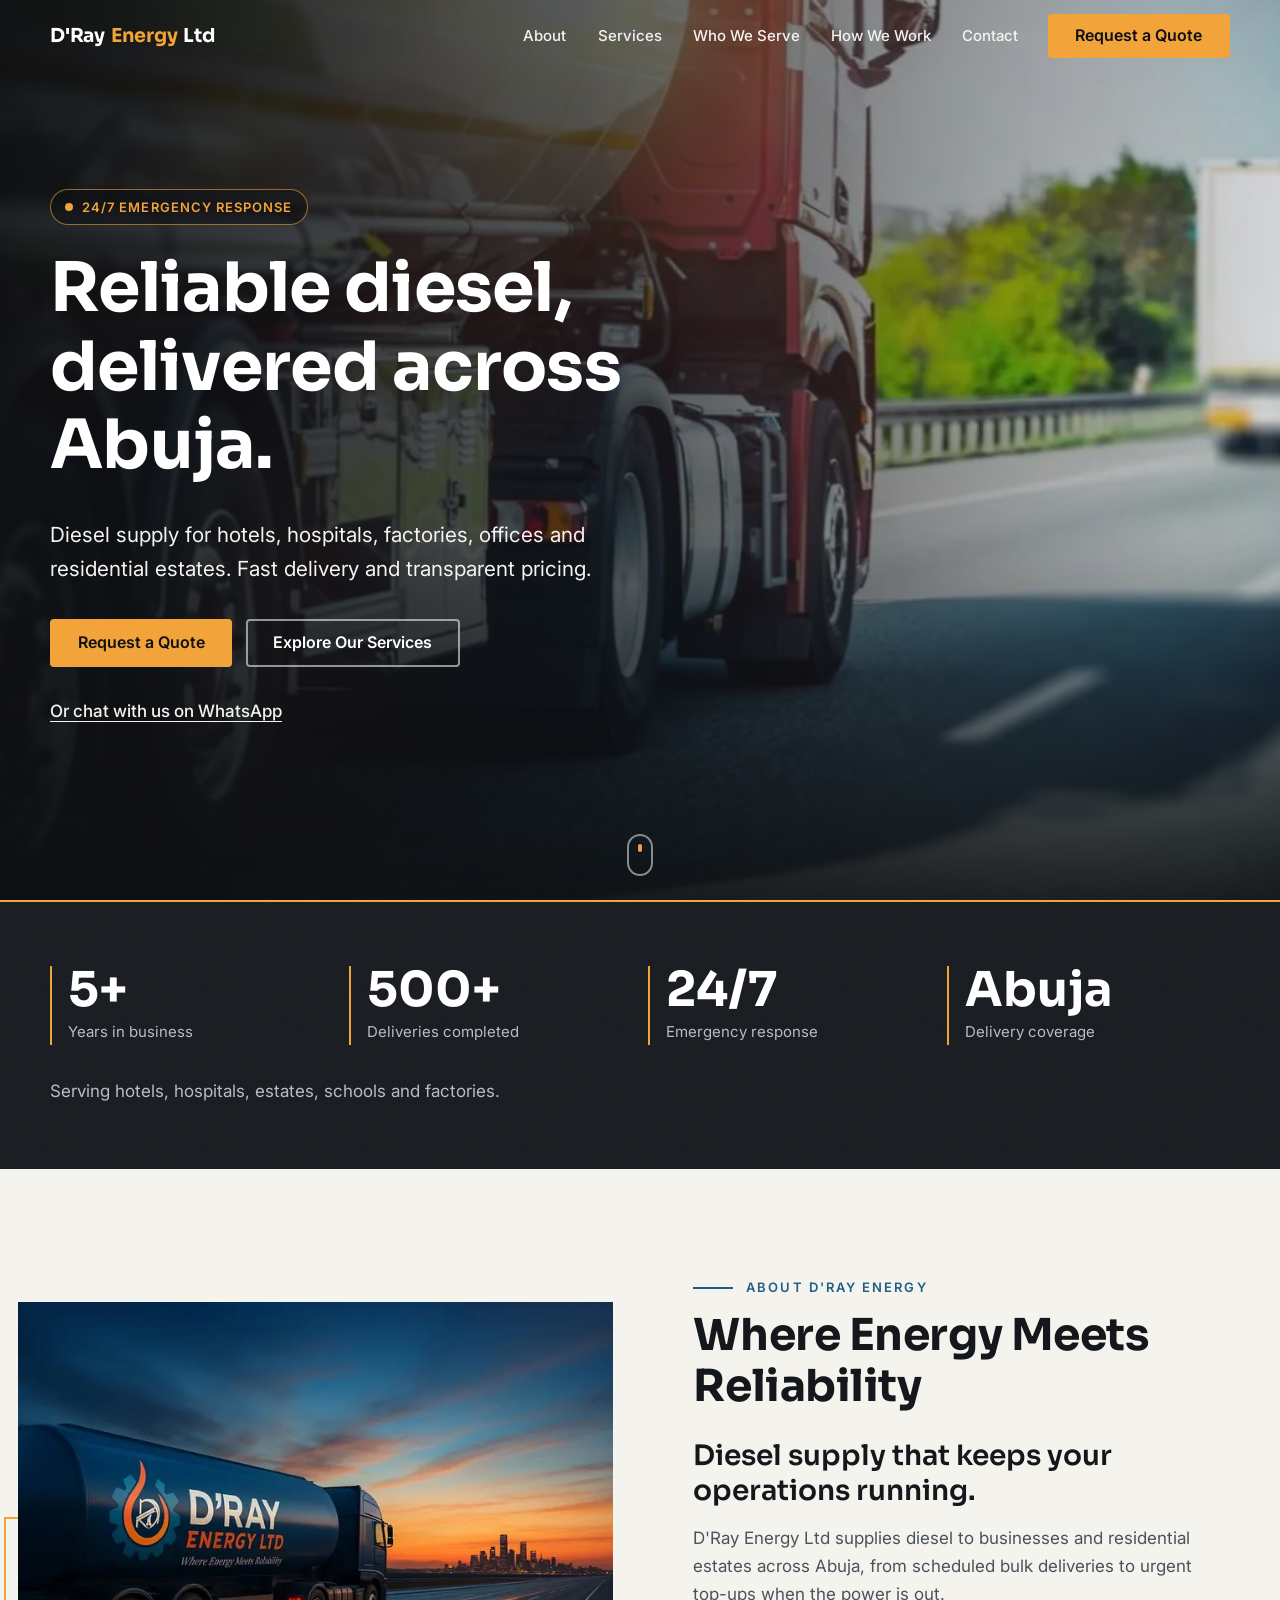
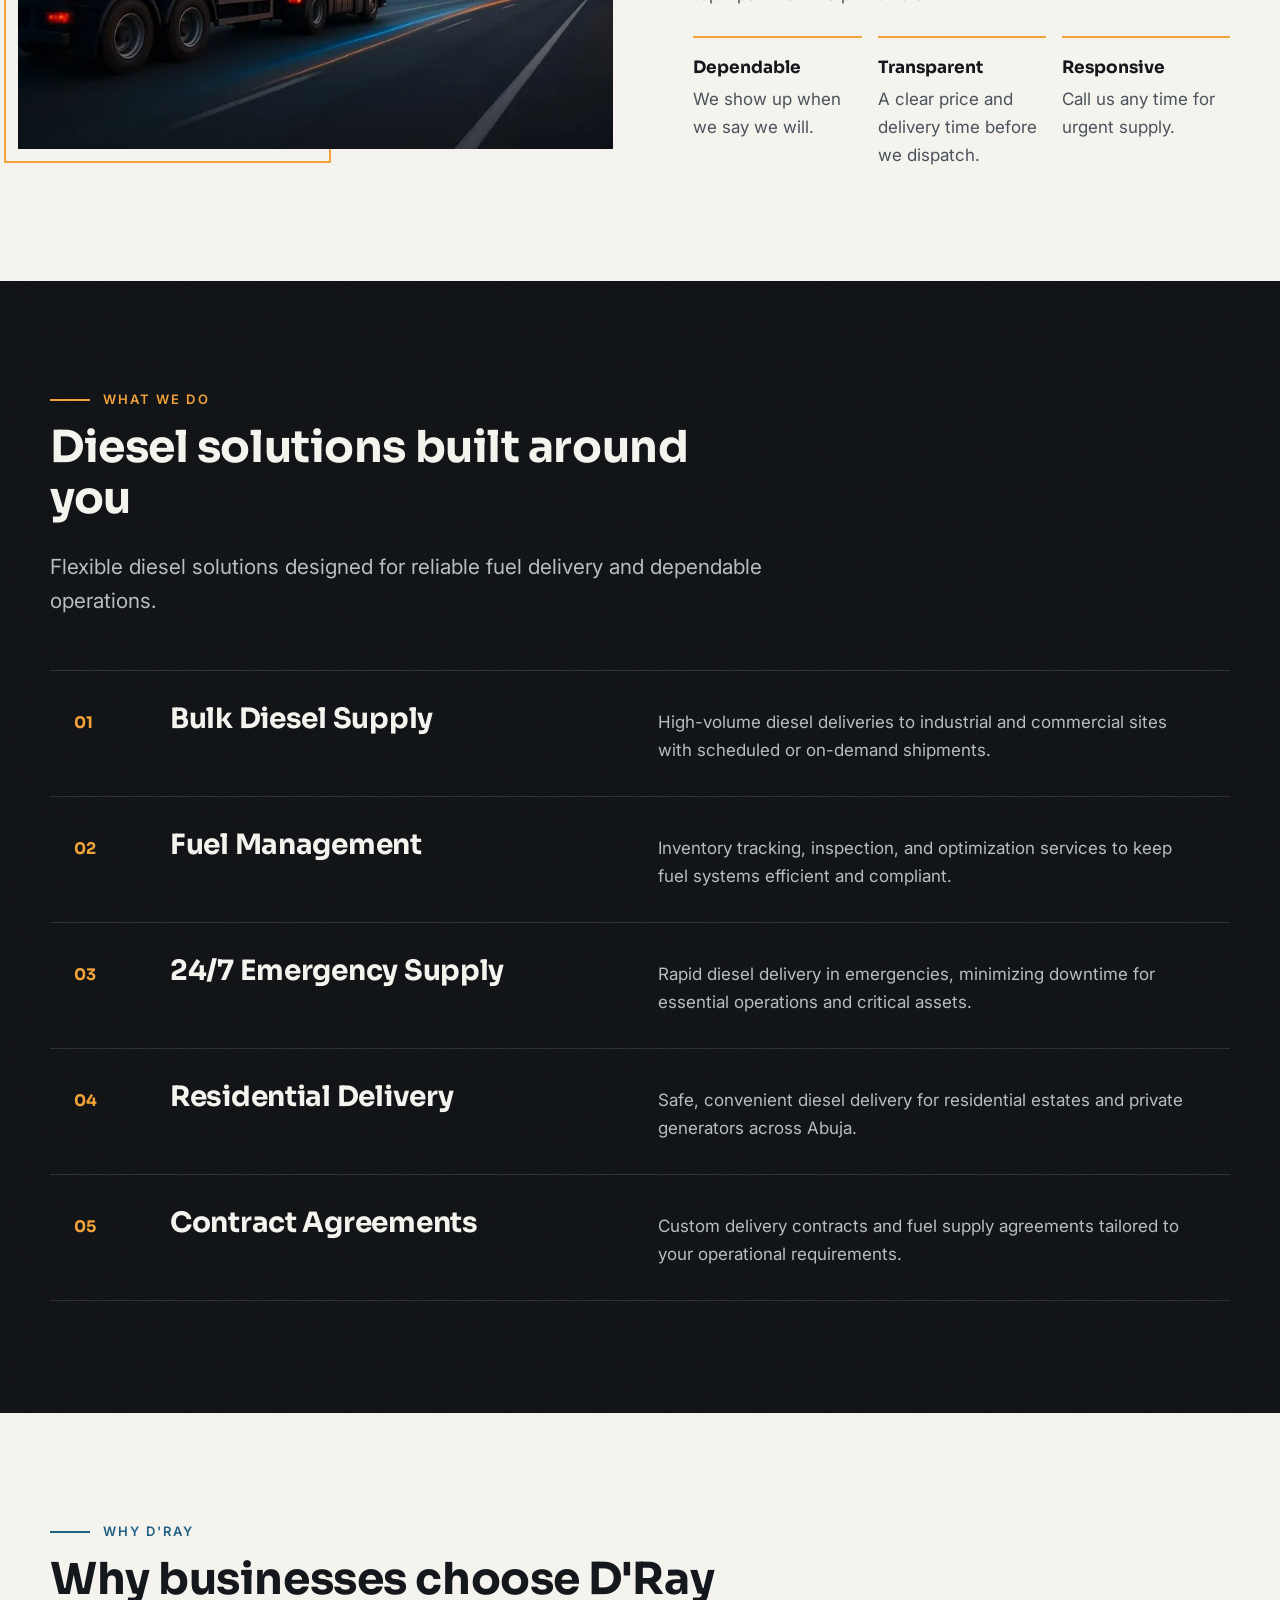
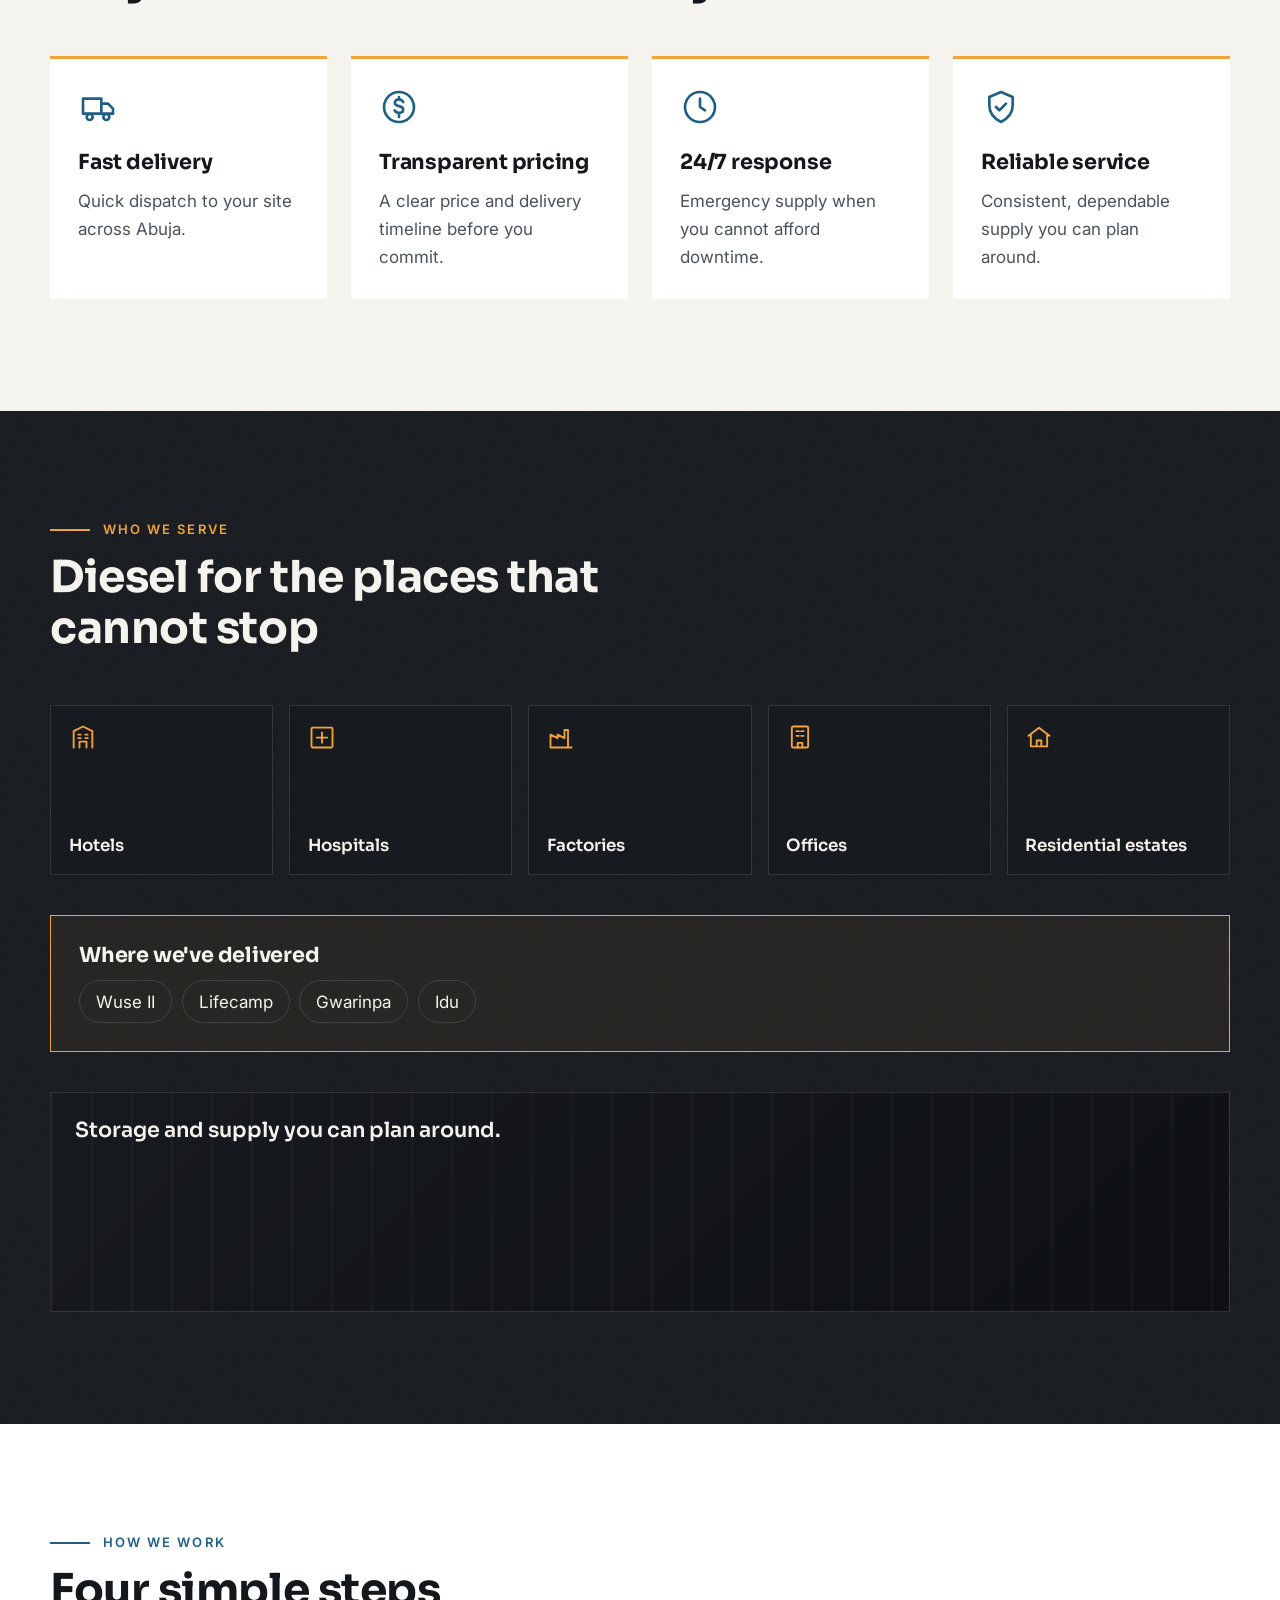
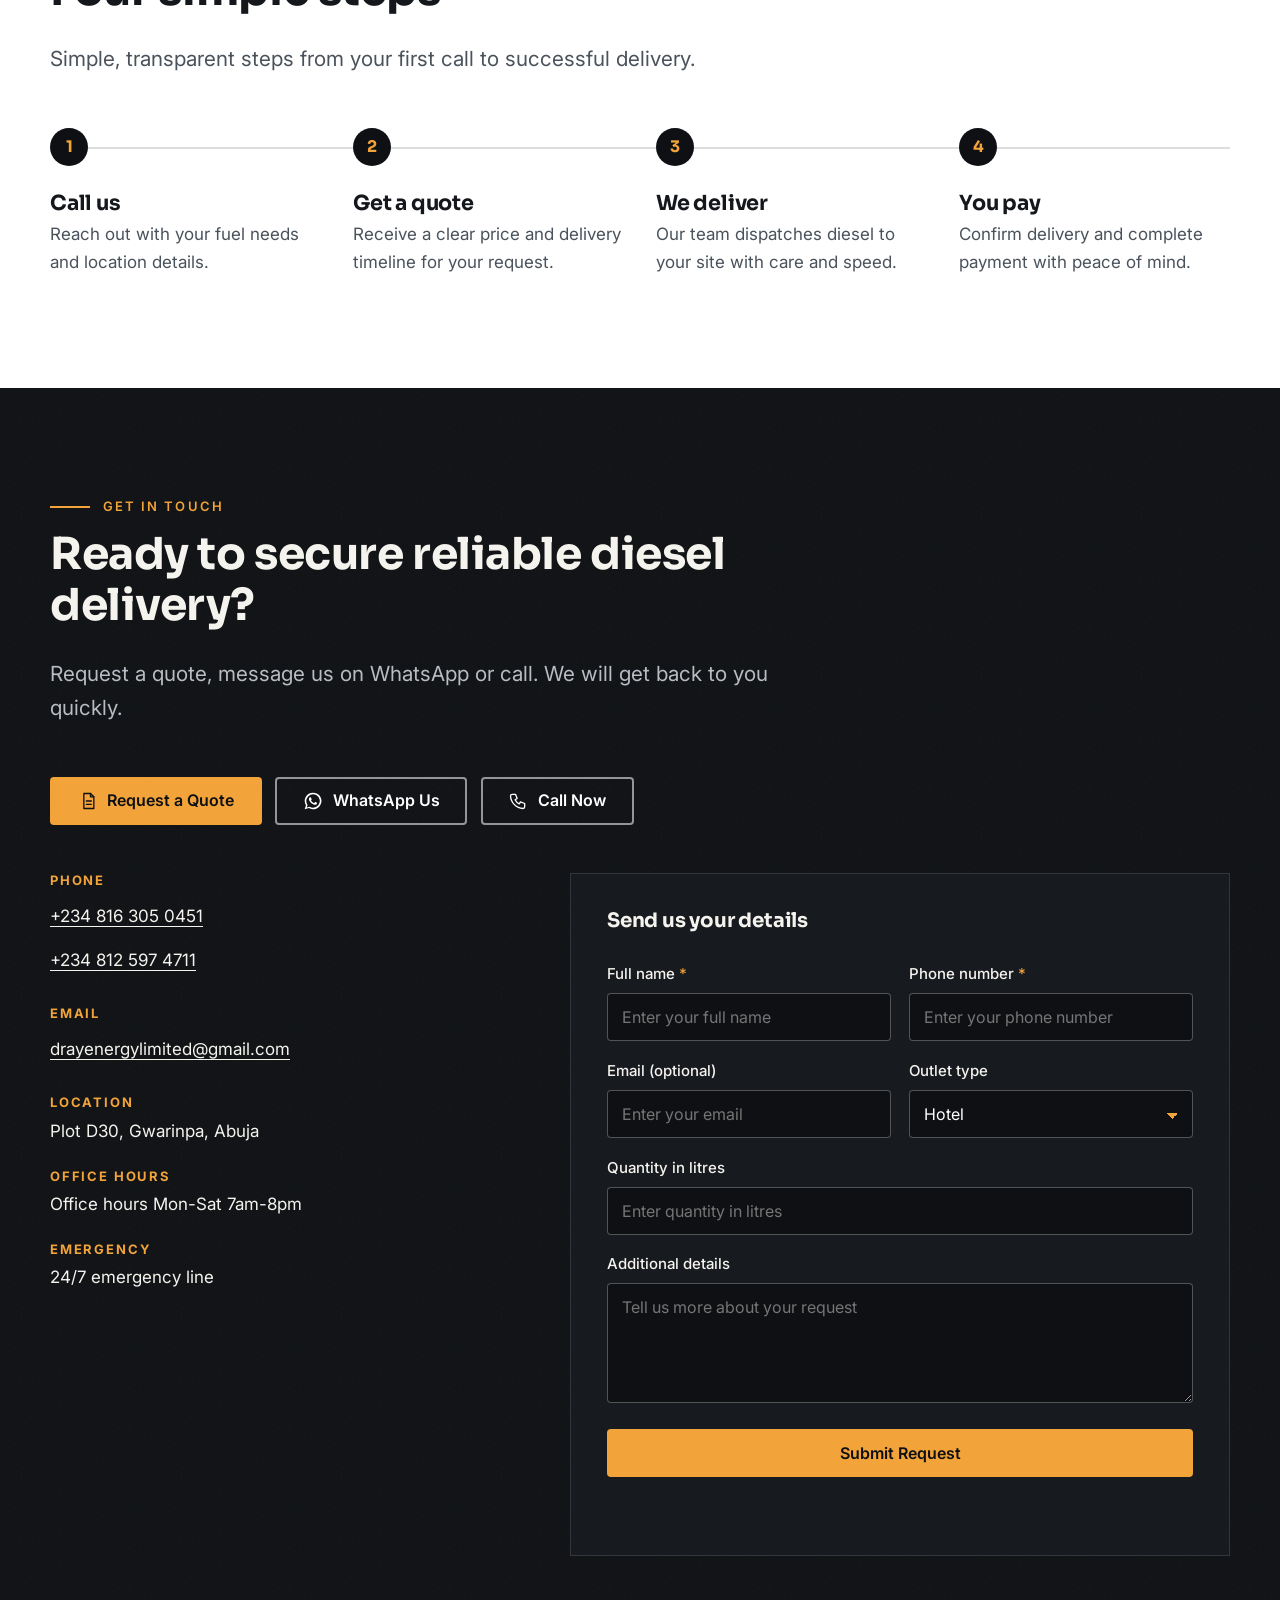
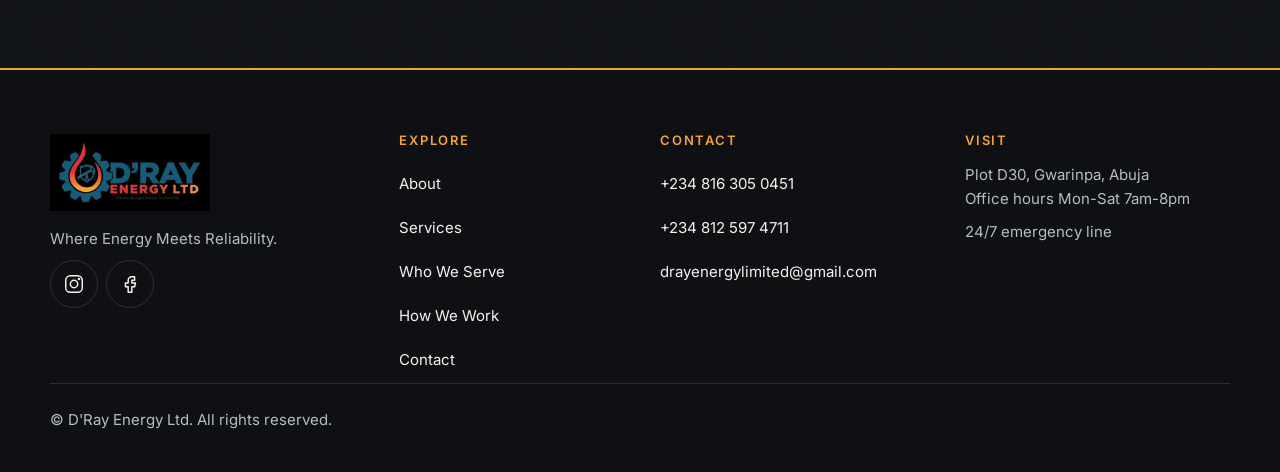
<file: index.html>
<!doctype html>
<html lang="en">
<head>
<meta charset="utf-8">
<meta name="viewport" content="width=device-width, initial-scale=1">
<title>D'Ray Energy Ltd | Reliable Diesel Supply in Abuja</title>
<meta name="description" content="D'Ray Energy Ltd supplies quality diesel to hotels, hospitals, factories, offices and residential estates across Abuja. Fast delivery, transparent pricing, 24/7 emergency response.">
<meta name="author" content="D'Ray Energy Ltd">
<meta name="theme-color" content="#0E1013">
<!-- Canonical URL is an assumption (default GitHub Pages address). Update here, in og:url, og:image, JSON-LD, sitemap.xml and robots.txt if a custom domain is used. -->
<link rel="canonical" href="https://ikennaemejuru1-hash.github.io/dray-energy/">
<meta property="og:type" content="website">
<meta property="og:title" content="D'Ray Energy Ltd | Reliable Diesel Supply in Abuja">
<meta property="og:description" content="Quality diesel delivered across Abuja to hotels, hospitals, factories, offices and estates. 24/7 emergency response.">
<meta property="og:url" content="https://ikennaemejuru1-hash.github.io/dray-energy/">
<meta property="og:image" content="https://ikennaemejuru1-hash.github.io/dray-energy/IMAGES/og-image.jpg">
<meta property="og:image:width" content="1200">
<meta property="og:image:height" content="630">
<meta name="twitter:card" content="summary_large_image">
<link rel="icon" href="IMAGES/favicon.ico" sizes="any">
<link rel="icon" type="image/png" sizes="32x32" href="IMAGES/favicon-32.png">
<link rel="apple-touch-icon" href="IMAGES/apple-touch-icon.png">
<link rel="preconnect" href="https://fonts.googleapis.com">
<link rel="preconnect" href="https://fonts.gstatic.com" crossorigin>
<link rel="stylesheet" href="https://fonts.googleapis.com/css2?family=Inter:wght@400;500&amp;family=Sora:wght@600;700&amp;display=swap">
<link rel="stylesheet" href="css/styles.css">
<script type="application/ld+json">
{
  "@context": "https://schema.org",
  "@type": "LocalBusiness",
  "name": "D'Ray Energy Ltd",
  "description": "Diesel supply and delivery in Abuja, Nigeria.",
  "url": "https://ikennaemejuru1-hash.github.io/dray-energy/",
  "image": "https://ikennaemejuru1-hash.github.io/dray-energy/IMAGES/og-image.jpg",
  "telephone": "+2348163050451",
  "email": "drayenergylimited@gmail.com",
  "address": {
    "@type": "PostalAddress",
    "streetAddress": "Plot D30, Gwarinpa",
    "addressLocality": "Abuja",
    "addressCountry": "NG"
  },
  "openingHoursSpecification": [
    {
      "@type": "OpeningHoursSpecification",
      "dayOfWeek": ["Monday", "Tuesday", "Wednesday", "Thursday", "Friday", "Saturday"],
      "opens": "07:00",
      "closes": "20:00"
    }
  ],
  "sameAs": [
    "https://www.instagram.com/drayenergylimited?igsh=MTMyeDlqOXNjcGppNg==",
    "https://www.facebook.com/share/1CXXJcSccs/?mibextid=wwXIfr"
  ]
}
</script>
</head>
<body>
<a class="skip-link" href="#about">Skip to content</a>

<header class="nav" id="nav">
  <div class="wrap">
    <a class="brand" href="#hero" aria-label="D'Ray Energy Ltd, back to top">D'Ray <span>Energy</span> Ltd</a>
    <nav class="nav__links" aria-label="Primary">
      <a href="#about">About</a>
      <a href="#services">Services</a>
      <a href="#who">Who We Serve</a>
      <a href="#process">How We Work</a>
      <a href="#contact">Contact</a>
      <a class="btn btn--amber" href="#contact">Request a Quote</a>
    </nav>
    <button class="menu-btn" id="menu-btn" type="button" aria-expanded="false" aria-controls="menu" aria-label="Open menu">
      <span></span><span></span><span></span>
    </button>
  </div>
</header>

<div class="menu" id="menu" role="dialog" aria-modal="true" aria-label="Site menu">
  <a href="#about">About</a>
  <a href="#services">Services</a>
  <a href="#who">Who We Serve</a>
  <a href="#process">How We Work</a>
  <a href="#contact">Contact</a>
  <a class="btn btn--amber" href="#contact">Request a Quote</a>
</div>

<main>
<!-- HERO -->
<section class="hero" id="hero" aria-labelledby="hero-title">
  <div class="hero__media" data-parallax>
    <picture>
      <source media="(max-width: 767px)" type="image/webp" srcset="IMAGES/truck-1-mobile-480.webp 480w, IMAGES/truck-1-mobile-574.webp 574w" sizes="100vw">
      <source media="(max-width: 767px)" type="image/jpeg" srcset="IMAGES/truck-1-mobile-480.jpg 480w, IMAGES/truck-1-mobile-574.jpg 574w" sizes="100vw">
      <source type="image/webp" srcset="IMAGES/truck-1-480.webp 480w, IMAGES/truck-1-800.webp 800w, IMAGES/truck-1-1080.webp 1080w" sizes="100vw">
      <img src="IMAGES/truck-1-1080.jpg" srcset="IMAGES/truck-1-480.jpg 480w, IMAGES/truck-1-800.jpg 800w, IMAGES/truck-1-1080.jpg 1080w" sizes="100vw" width="1080" height="717" fetchpriority="high" alt="D'Ray Energy diesel delivery truck on the road in Abuja">
    </picture>
  </div>
  <div class="hero__inner">
    <p class="chip"><i></i>24/7 emergency response</p>
    <h1 id="hero-title">Reliable diesel, delivered across Abuja.</h1>
    <p class="hero__sub">Diesel supply for hotels, hospitals, factories, offices and residential estates. Fast delivery and transparent pricing.</p>
    <div class="hero__actions">
      <a class="btn btn--amber" href="#contact">Request a Quote</a>
      <a class="btn btn--ghost" href="#services">Explore Our Services</a>
    </div>
    <a class="hero__wa" href="https://wa.me/2348163050451?text=Hello%20D%27Ray%20Energy%2C%20I%27d%20like%20a%20quote..." rel="noopener">Or chat with us on WhatsApp</a>
  </div>
  <span class="scroll-cue" aria-hidden="true"></span>
</section>

<!-- TRUST -->
<section class="section section--surface trust" id="trust" aria-label="Key facts">
  <div class="wrap">
    <ul class="stats">
      <li class="stat reveal" style="--i:0"><strong><span data-count="5">5</span>+</strong><span>Years in business</span></li>
      <li class="stat reveal" style="--i:1"><strong><span data-count="500">500</span>+</strong><span>Deliveries completed</span></li>
      <li class="stat reveal" style="--i:2"><strong>24/7</strong><span>Emergency response</span></li>
      <li class="stat reveal" style="--i:3"><strong>Abuja</strong><span>Delivery coverage</span></li>
    </ul>
    <p class="trust__line reveal">Serving hotels, hospitals, estates, schools and factories.</p>
  </div>
</section>

<!-- ABOUT -->
<section class="section section--light" id="about" aria-labelledby="about-title">
  <div class="wrap split">
    <div class="about__photo reveal">
      <!-- To use the user's IBC tote tank photo here, upload it as IMAGES/ibc-tank.jpeg and replace the two lines below
           (the <source> and <img src>) with: <img src="IMAGES/ibc-tank.jpeg" width="1080" height="720" loading="lazy" alt="IBC tote tank used for diesel storage"> -->
      <picture>
        <source type="image/webp" srcset="IMAGES/truck-2-480.webp 480w, IMAGES/truck-2-800.webp 800w, IMAGES/truck-2-1080.webp 1080w" sizes="(min-width: 900px) 45vw, 100vw">
        <img src="IMAGES/truck-2-1080.jpg" srcset="IMAGES/truck-2-480.jpg 480w, IMAGES/truck-2-800.jpg 800w, IMAGES/truck-2-1080.jpg 1080w" sizes="(min-width: 900px) 45vw, 100vw" width="1080" height="720" loading="lazy" alt="D'Ray Energy diesel tanker truck">
      </picture>
    </div>
    <div class="reveal">
      <p class="eyebrow">About D'Ray Energy</p>
      <h2 class="h2" id="about-title">Where Energy Meets Reliability</h2>
      <!-- DRAFT copy pending owner approval: about paragraph and the three values below -->
      <p class="tagline">Diesel supply that keeps your operations running.</p>
      <p>D'Ray Energy Ltd supplies diesel to businesses and residential estates across Abuja, from scheduled bulk deliveries to urgent top-ups when the power is out.</p>
      <ul class="values">
        <li><strong>Dependable</strong><p>We show up when we say we will.</p></li>
        <li><strong>Transparent</strong><p>A clear price and delivery time before we dispatch.</p></li>
        <li><strong>Responsive</strong><p>Call us any time for urgent supply.</p></li>
      </ul>
    </div>
  </div>
</section>

<!-- SERVICES -->
<section class="section section--dark" id="services" aria-labelledby="services-title">
  <div class="wrap">
    <div class="section-head reveal">
      <p class="eyebrow">What we do</p>
      <h2 class="h2" id="services-title">Diesel solutions built around you</h2>
      <p class="lead">Flexible diesel solutions designed for reliable fuel delivery and dependable operations.</p>
    </div>
    <ol class="svc-list">
      <li class="svc reveal" style="--i:0"><span class="svc__num">01</span><h3>Bulk Diesel Supply</h3><p>High-volume diesel deliveries to industrial and commercial sites with scheduled or on-demand shipments.</p></li>
      <li class="svc reveal" style="--i:1"><span class="svc__num">02</span><h3>Fuel Management</h3><p>Inventory tracking, inspection, and optimization services to keep fuel systems efficient and compliant.</p></li>
      <li class="svc reveal" style="--i:2"><span class="svc__num">03</span><h3>24/7 Emergency Supply</h3><p>Rapid diesel delivery in emergencies, minimizing downtime for essential operations and critical assets.</p></li>
      <li class="svc reveal" style="--i:3"><span class="svc__num">04</span><h3>Residential Delivery</h3><p>Safe, convenient diesel delivery for residential estates and private generators across Abuja.</p></li>
      <li class="svc reveal" style="--i:4"><span class="svc__num">05</span><h3>Contract Agreements</h3><p>Custom delivery contracts and fuel supply agreements tailored to your operational requirements.</p></li>
    </ol>
  </div>
</section>

<!-- WHY -->
<section class="section section--light" id="why" aria-labelledby="why-title">
  <div class="wrap">
    <div class="section-head reveal">
      <p class="eyebrow">Why D'Ray</p>
      <h2 class="h2" id="why-title">Why businesses choose D'Ray</h2>
    </div>
    <div class="why-grid">
      <article class="why reveal" style="--i:0"><svg viewBox="0 0 24 24" fill="none" stroke="currentColor" stroke-width="1.6" stroke-linecap="round" stroke-linejoin="round" aria-hidden="true" focusable="false"><path d="M3 7h11v9H3zM14 10h4l3 3v3h-7z"/><circle cx="7" cy="18" r="1.8"/><circle cx="17" cy="18" r="1.8"/></svg><h3>Fast delivery</h3><p>Quick dispatch to your site across Abuja.</p></article>
      <article class="why reveal" style="--i:1"><svg viewBox="0 0 24 24" fill="none" stroke="currentColor" stroke-width="1.6" stroke-linecap="round" stroke-linejoin="round" aria-hidden="true" focusable="false"><circle cx="12" cy="12" r="9"/><path d="M14.5 9c-.5-1-1.5-1.5-2.5-1.5-1.5 0-2.5.8-2.5 2s1 1.7 2.5 2 2.5.8 2.5 2-1 2-2.5 2c-1.100 0-2.100-.5-2.600-1.500M12 6v1.500M12 16.500V18"/></svg><h3>Transparent pricing</h3><p>A clear price and delivery timeline before you commit.</p></article>
      <article class="why reveal" style="--i:2"><svg viewBox="0 0 24 24" fill="none" stroke="currentColor" stroke-width="1.6" stroke-linecap="round" stroke-linejoin="round" aria-hidden="true" focusable="false"><circle cx="12" cy="12" r="9"/><path d="M12 7v5l3 2"/></svg><h3>24/7 response</h3><p>Emergency supply when you cannot afford downtime.</p></article>
      <article class="why reveal" style="--i:3"><svg viewBox="0 0 24 24" fill="none" stroke="currentColor" stroke-width="1.6" stroke-linecap="round" stroke-linejoin="round" aria-hidden="true" focusable="false"><path d="M12 3 5 6v5c0 4.500 3 8 7 10 4-2 7-5.500 7-10V6z"/><path d="m9 12 2 2 4-4"/></svg><h3>Reliable service</h3><p>Consistent, dependable supply you can plan around.</p></article>
    </div>
  </div>
</section>

<!-- WHO -->
<section class="section section--surface" id="who" aria-labelledby="who-title">
  <div class="wrap">
    <div class="section-head reveal">
      <p class="eyebrow">Who we serve</p>
      <h2 class="h2" id="who-title">Diesel for the places that cannot stop</h2>
    </div>
    <ul class="who-grid">
      <li class="tile reveal" style="--i:0"><svg viewBox="0 0 24 24" fill="none" stroke="currentColor" stroke-width="1.6" stroke-linecap="round" stroke-linejoin="round" aria-hidden="true" focusable="false"><path d="M4 21V7l8-4 8 4v14M9 21v-5h6v5M8 10h2M14 10h2M8 13h2M14 13h2"/></svg>Hotels</li>
      <li class="tile reveal" style="--i:1"><svg viewBox="0 0 24 24" fill="none" stroke="currentColor" stroke-width="1.6" stroke-linecap="round" stroke-linejoin="round" aria-hidden="true" focusable="false"><rect x="3" y="4" width="18" height="17" rx="1"/><path d="M12 8v9M7.500 12.500h9"/></svg>Hospitals</li>
      <li class="tile reveal" style="--i:2"><svg viewBox="0 0 24 24" fill="none" stroke="currentColor" stroke-width="1.6" stroke-linecap="round" stroke-linejoin="round" aria-hidden="true" focusable="false"><path d="M3 21V10l6 3V10l6 3V6h3v15zM3 21h18"/></svg>Factories</li>
      <li class="tile reveal" style="--i:3"><svg viewBox="0 0 24 24" fill="none" stroke="currentColor" stroke-width="1.6" stroke-linecap="round" stroke-linejoin="round" aria-hidden="true" focusable="false"><rect x="5" y="3" width="14" height="18" rx="1"/><path d="M9 7h2M13 7h2M9 11h2M13 11h2M10 21v-4h4v4"/></svg>Offices</li>
      <li class="tile reveal" style="--i:4"><svg viewBox="0 0 24 24" fill="none" stroke="currentColor" stroke-width="1.6" stroke-linecap="round" stroke-linejoin="round" aria-hidden="true" focusable="false"><path d="M3 11 12 4l9 7M5 10v10h14V10M10 20v-5h4v5"/></svg>Residential estates</li>
    </ul>
    <div class="delivered reveal">
      <h3>Where we've delivered</h3>
      <ul><li>Wuse II</li><li>Lifecamp</li><li>Gwarinpa</li><li>Idu</li></ul>
    </div>

    <!-- Storage tanks slot. CSS-only dark fallback is live now.
         To enable the photo: upload it as IMAGES/storage-tanks.jpeg, then uncomment the <img> line below.
    <img src="IMAGES/storage-tanks.jpeg" width="1080" height="720" loading="lazy" alt="Diesel storage tanks">
    -->
    <div class="tanks-slot reveal"><p>Storage and supply you can plan around.</p></div>

    <!-- Portfolio grid: built but hidden. Remove the hidden attribute and add <figure> items to enable. -->
    <div class="portfolio" id="portfolio" hidden>
      <h3>Recent deliveries</h3>
      <div class="portfolio__grid">
        <!-- <figure><img src="IMAGES/example.jpg" width="800" height="600" loading="lazy" alt="..."><figcaption>Location, product</figcaption></figure> -->
      </div>
    </div>
  </div>
</section>

<!-- PROCESS -->
<section class="section section--white" id="process" aria-labelledby="process-title">
  <div class="wrap">
    <div class="section-head reveal">
      <p class="eyebrow">How we work</p>
      <h2 class="h2" id="process-title">Four simple steps</h2>
      <p class="lead">Simple, transparent steps from your first call to successful delivery.</p>
    </div>
    <ol class="steps" id="steps">
      <li class="steps__line" id="steps-line" aria-hidden="true"></li>
      <li class="step reveal" style="--i:0"><h3>Call us</h3><p>Reach out with your fuel needs and location details.</p></li>
      <li class="step reveal" style="--i:1"><h3>Get a quote</h3><p>Receive a clear price and delivery timeline for your request.</p></li>
      <li class="step reveal" style="--i:2"><h3>We deliver</h3><p>Our team dispatches diesel to your site with care and speed.</p></li>
      <li class="step reveal" style="--i:3"><h3>You pay</h3><p>Confirm delivery and complete payment with peace of mind.</p></li>
    </ol>
  </div>
</section>

<!-- TESTIMONIALS: built, hidden. No quotes yet. Remove the hidden attribute and add real quotes with permission. -->
<section class="section section--surface testimonials" id="testimonials" aria-labelledby="testimonials-title" hidden>
  <div class="wrap">
    <h2 class="h2" id="testimonials-title">What customers say</h2>
    <div class="quotes">
      <!-- <blockquote class="quote"><p>"Quote text."</p><footer>Name, Business</footer></blockquote> -->
    </div>
  </div>
</section>

<!-- CONTACT -->
<section class="section section--dark" id="contact" aria-labelledby="contact-title">
  <div class="wrap">
    <div class="section-head reveal">
      <p class="eyebrow">Get in touch</p>
      <h2 class="h2" id="contact-title">Ready to secure reliable diesel delivery?</h2>
      <p class="lead">Request a quote, message us on WhatsApp or call. We will get back to you quickly.</p>
    </div>
    <div class="cta-band reveal">
      <a class="btn btn--amber" href="#quote-form"><svg viewBox="0 0 24 24" fill="none" stroke="currentColor" stroke-width="1.6" stroke-linecap="round" stroke-linejoin="round" aria-hidden="true" focusable="false"><path d="M7 3h8l4 4v14H7z"/><path d="M15 3v4h4M10 12h6M10 16h6"/></svg>Request a Quote</a>
      <a class="btn btn--ghost" href="https://wa.me/2348163050451?text=Hello%20D%27Ray%20Energy%2C%20I%27d%20like%20a%20quote..." rel="noopener"><svg viewBox="0 0 24 24" fill="currentColor" aria-hidden="true" focusable="false"><path d="M12.04 2a9.93 9.93 0 0 0-8.5 15.05L2 22l5.1-1.5A9.95 9.95 0 1 0 12.04 2Zm0 18.1a8.1 8.1 0 0 1-4.13-1.13l-.3-.18-3.03.9.9-2.95-.2-.31a8.1 8.1 0 1 1 6.76 3.67Zm4.44-6.06c-.24-.12-1.44-.71-1.66-.79-.22-.08-.39-.12-.55.12-.16.24-.63.79-.77.95-.14.16-.28.18-.52.06a6.6 6.6 0 0 1-1.95-1.2 7.3 7.3 0 0 1-1.35-1.68c-.14-.24-.01-.37.1-.49.11-.11.24-.28.36-.42.12-.14.16-.24.24-.4.08-.16.04-.3-.02-.42-.06-.12-.55-1.32-.75-1.8-.2-.47-.4-.4-.55-.41h-.47c-.16 0-.42.06-.64.3-.22.24-.84.82-.84 2s.86 2.32.98 2.48c.12.16 1.69 2.58 4.1 3.62.57.25 1.02.4 1.37.5.58.18 1.1.16 1.51.1.46-.07 1.44-.59 1.64-1.16.2-.57.2-1.06.14-1.16-.06-.1-.22-.16-.46-.28Z"/></svg>WhatsApp Us</a>
      <a class="btn btn--ghost" href="tel:+2348163050451"><svg viewBox="0 0 24 24" fill="none" stroke="currentColor" stroke-width="1.6" stroke-linecap="round" stroke-linejoin="round" aria-hidden="true" focusable="false"><path d="M5 4h4l2 5-2.5 1.5a11 11 0 0 0 5 5L15 13l5 2v4a2 2 0 0 1-2 2A16 16 0 0 1 3 6a2 2 0 0 1 2-2Z"/></svg>Call Now</a>
    </div>
    <div class="contact-grid">
      <div class="details reveal">
        <div><h3>Phone</h3><p><a href="tel:+2348163050451">+234 816 305 0451</a><br><a href="tel:+2348125974711">+234 812 597 4711</a></p></div>
        <div><h3>Email</h3><p><a href="mailto:drayenergylimited@gmail.com">drayenergylimited@gmail.com</a></p></div>
        <div><h3>Location</h3><address>Plot D30, Gwarinpa, Abuja</address></div>
        <div><h3>Office hours</h3><p>Office hours Mon-Sat 7am-8pm</p></div>
        <div><h3>Emergency</h3><p>24/7 emergency line</p></div>
      </div>
      <form class="form reveal" id="quote-form" action="https://formspree.io/f/xqpklole" method="POST" aria-label="Request a quote">
        <h3>Send us your details</h3>
        <div class="row2">
          <div class="field"><label for="fullName">Full name <span class="req" aria-hidden="true">*</span></label><input type="text" id="fullName" name="fullName" required autocomplete="name" placeholder="Enter your full name"></div>
          <div class="field"><label for="phone">Phone number <span class="req" aria-hidden="true">*</span></label><input type="tel" id="phone" name="phone" required inputmode="tel" autocomplete="tel" placeholder="Enter your phone number"></div>
        </div>
        <div class="row2">
          <div class="field"><label for="email">Email (optional)</label><input type="email" id="email" name="email" autocomplete="email" placeholder="Enter your email"></div>
          <div class="field"><label for="outlet">Outlet type</label>
            <select id="outlet" name="outlet"><option>Hotel</option><option>Hospital</option><option>Factory</option><option>Office</option><option>Residential Estate</option><option>Other</option></select></div>
        </div>
        <div class="field"><label for="quantity">Quantity in litres</label><input type="number" id="quantity" name="quantity" inputmode="numeric" min="0" placeholder="Enter quantity in litres"></div>
        <div class="field"><label for="message">Additional details</label><textarea id="message" name="message" rows="4" placeholder="Tell us more about your request"></textarea></div>
        <div class="hp" aria-hidden="true"><label for="_gotcha">Leave this field empty</label><input type="text" id="_gotcha" name="_gotcha" tabindex="-1" autocomplete="off"></div>
        <input type="hidden" name="_subject" value="New quote request from D'Ray Energy website">
        <button class="btn btn--amber btn--block" type="submit">Submit Request</button>
        <p class="form-status" id="form-status" role="status" aria-live="polite"></p>
      </form>
    </div>
  </div>
</section>
</main>

<footer class="footer" id="footer">
  <div class="wrap">
    <div class="footer__grid">
      <div>
        <picture>
          <source type="image/webp" srcset="IMAGES/logo-480.webp">
          <img src="IMAGES/logo-480.jpg" width="480" height="232" loading="lazy" alt="D'Ray Energy Ltd logo">
        </picture>
        <p>Where Energy Meets Reliability.</p>
        <div class="social">
          <a href="https://www.instagram.com/drayenergylimited?igsh=MTMyeDlqOXNjcGppNg==" target="_blank" rel="noopener" aria-label="D'Ray Energy on Instagram"><svg viewBox="0 0 24 24" fill="none" stroke="currentColor" stroke-width="1.6" stroke-linecap="round" stroke-linejoin="round" aria-hidden="true" focusable="false"><rect x="3" y="3" width="18" height="18" rx="5"/><circle cx="12" cy="12" r="4"/><circle cx="17.500" cy="6.500" r=".6" fill="currentColor"/></svg></a>
          <a href="https://www.facebook.com/share/1CXXJcSccs/?mibextid=wwXIfr" target="_blank" rel="noopener" aria-label="D'Ray Energy on Facebook"><svg viewBox="0 0 24 24" fill="none" stroke="currentColor" stroke-width="1.6" stroke-linecap="round" stroke-linejoin="round" aria-hidden="true" focusable="false"><path d="M14 8h3V4h-3a4 4 0 0 0-4 4v3H7v4h3v6h4v-6h3l1-4h-4V8.500A.5.5 0 0 1 14 8Z"/></svg></a>
        </div>
      </div>
      <nav aria-label="Footer"><h2>Explore</h2>
        <a href="#about">About</a><br><a href="#services">Services</a><br><a href="#who">Who We Serve</a><br><a href="#process">How We Work</a><br><a href="#contact">Contact</a></nav>
      <div><h2>Contact</h2>
        <a href="tel:+2348163050451">+234 816 305 0451</a><br><a href="tel:+2348125974711">+234 812 597 4711</a><br><a href="mailto:drayenergylimited@gmail.com">drayenergylimited@gmail.com</a></div>
      <div><h2>Visit</h2>
        <address>Plot D30, Gwarinpa, Abuja</address>
        <p>Office hours Mon-Sat 7am-8pm</p><p>24/7 emergency line</p></div>
    </div>
    <p class="footer__bottom">&copy; D'Ray Energy Ltd. All rights reserved.</p>
  </div>
</footer>

<nav class="actionbar" aria-label="Quick actions">
  <a href="tel:+2348163050451"><svg viewBox="0 0 24 24" fill="none" stroke="currentColor" stroke-width="1.6" stroke-linecap="round" stroke-linejoin="round" aria-hidden="true" focusable="false"><path d="M5 4h4l2 5-2.5 1.5a11 11 0 0 0 5 5L15 13l5 2v4a2 2 0 0 1-2 2A16 16 0 0 1 3 6a2 2 0 0 1 2-2Z"/></svg>Call</a>
  <a href="https://wa.me/2348163050451?text=Hello%20D%27Ray%20Energy%2C%20I%27d%20like%20a%20quote..." rel="noopener"><svg viewBox="0 0 24 24" fill="currentColor" aria-hidden="true" focusable="false"><path d="M12.04 2a9.93 9.93 0 0 0-8.5 15.05L2 22l5.1-1.5A9.95 9.95 0 1 0 12.04 2Zm0 18.1a8.1 8.1 0 0 1-4.13-1.13l-.3-.18-3.03.9.9-2.95-.2-.31a8.1 8.1 0 1 1 6.76 3.67Zm4.44-6.06c-.24-.12-1.44-.71-1.66-.79-.22-.08-.39-.12-.55.12-.16.24-.63.79-.77.95-.14.16-.28.18-.52.06a6.6 6.6 0 0 1-1.95-1.2 7.3 7.3 0 0 1-1.35-1.68c-.14-.24-.01-.37.1-.49.11-.11.24-.28.36-.42.12-.14.16-.24.24-.4.08-.16.04-.3-.02-.42-.06-.12-.55-1.32-.75-1.8-.2-.47-.4-.4-.55-.41h-.47c-.16 0-.42.06-.64.3-.22.24-.84.82-.84 2s.86 2.32.98 2.48c.12.16 1.69 2.58 4.1 3.62.57.25 1.02.4 1.37.5.58.18 1.1.16 1.51.1.46-.07 1.44-.59 1.64-1.16.2-.57.2-1.06.14-1.16-.06-.1-.22-.16-.46-.28Z"/></svg>WhatsApp</a>
  <a href="#contact"><svg viewBox="0 0 24 24" fill="none" stroke="currentColor" stroke-width="1.6" stroke-linecap="round" stroke-linejoin="round" aria-hidden="true" focusable="false"><path d="M7 3h8l4 4v14H7z"/><path d="M15 3v4h4M10 12h6M10 16h6"/></svg>Quote</a>
</nav>

<script src="js/main.js" defer></script>
</body>
</html>
</file>
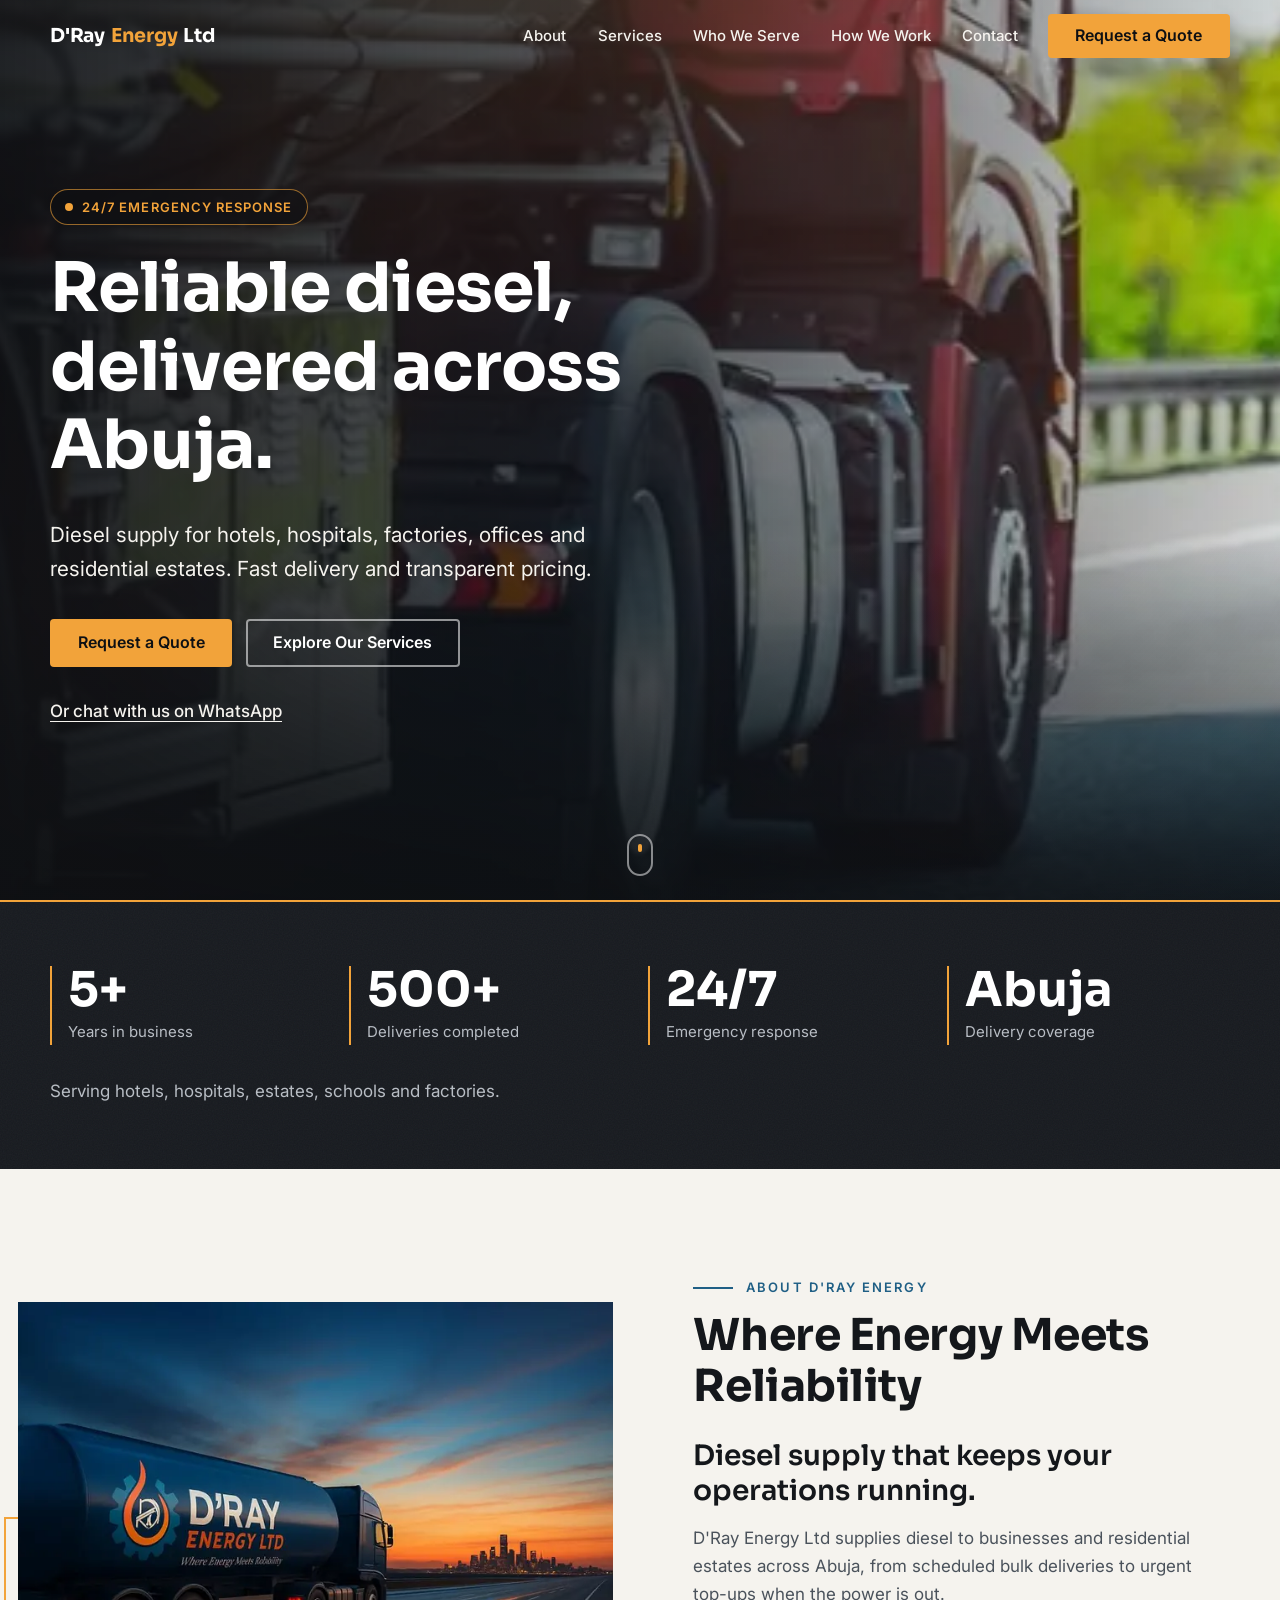
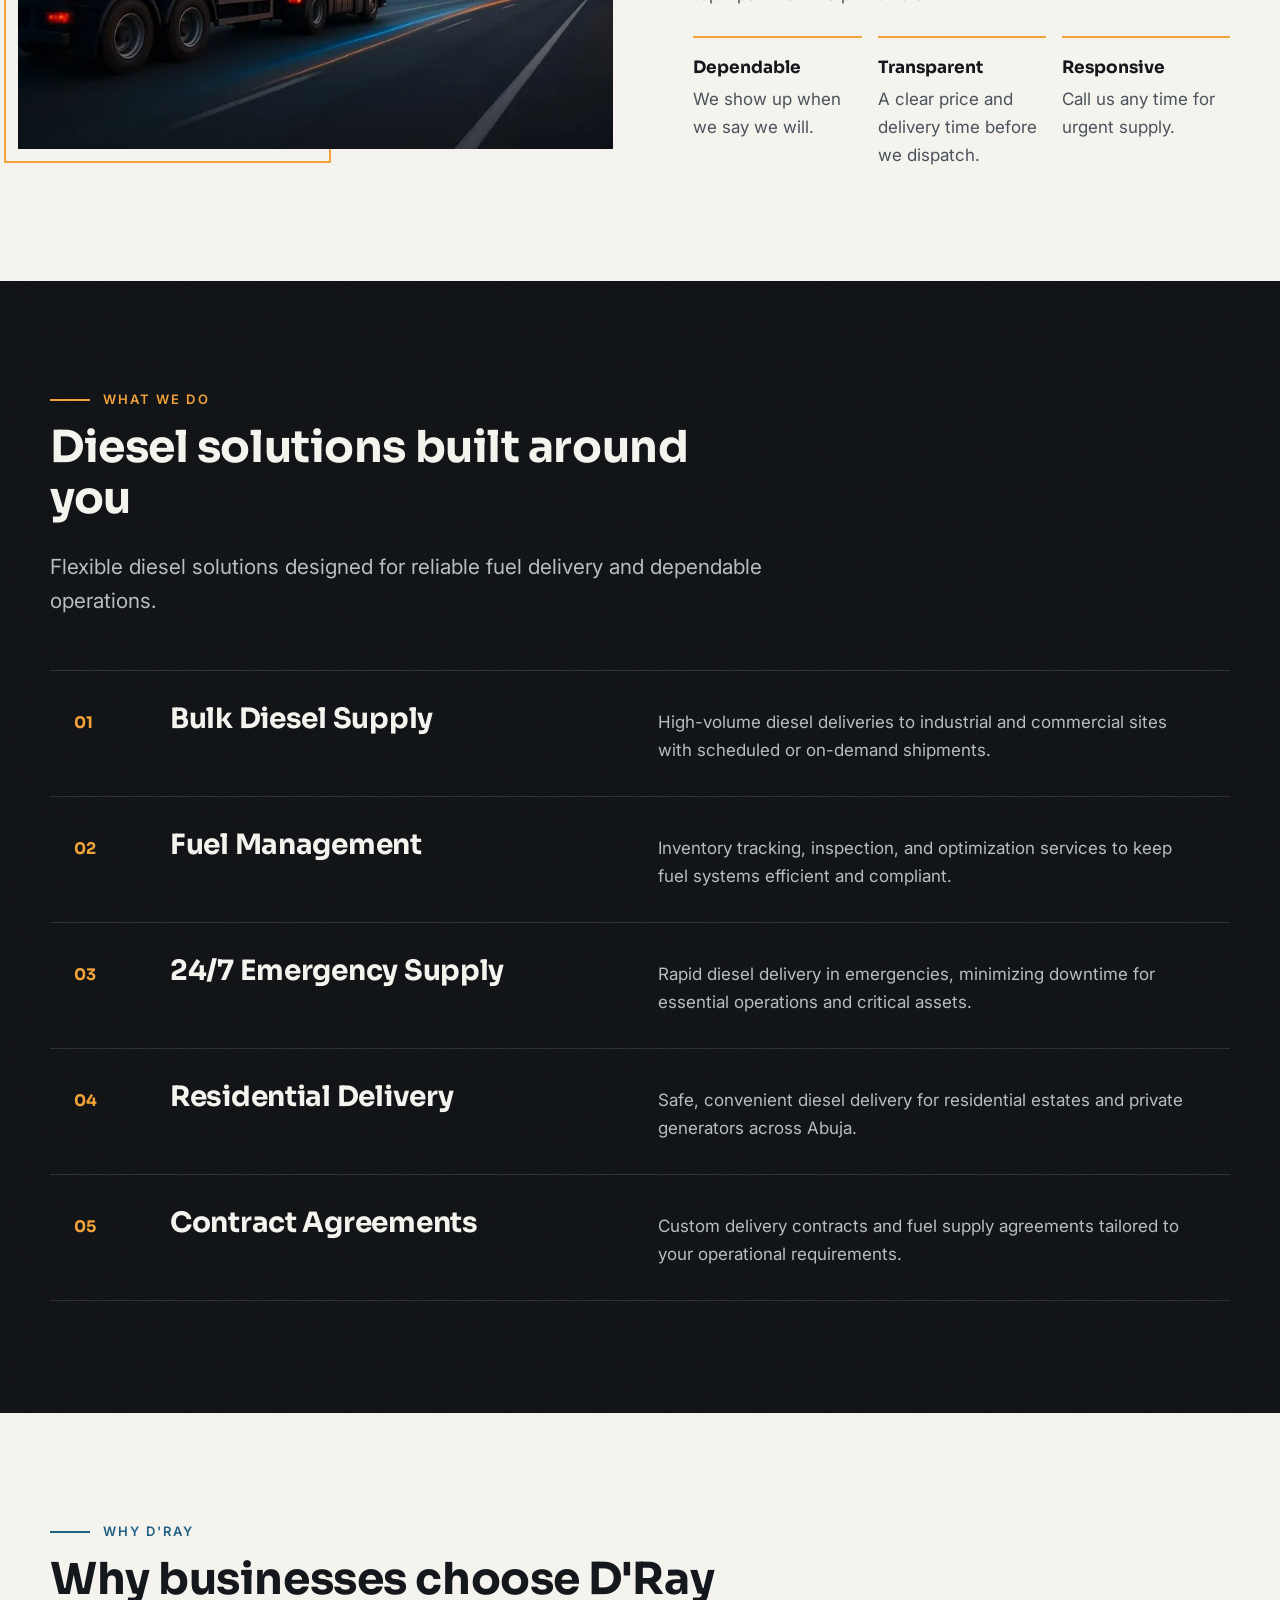
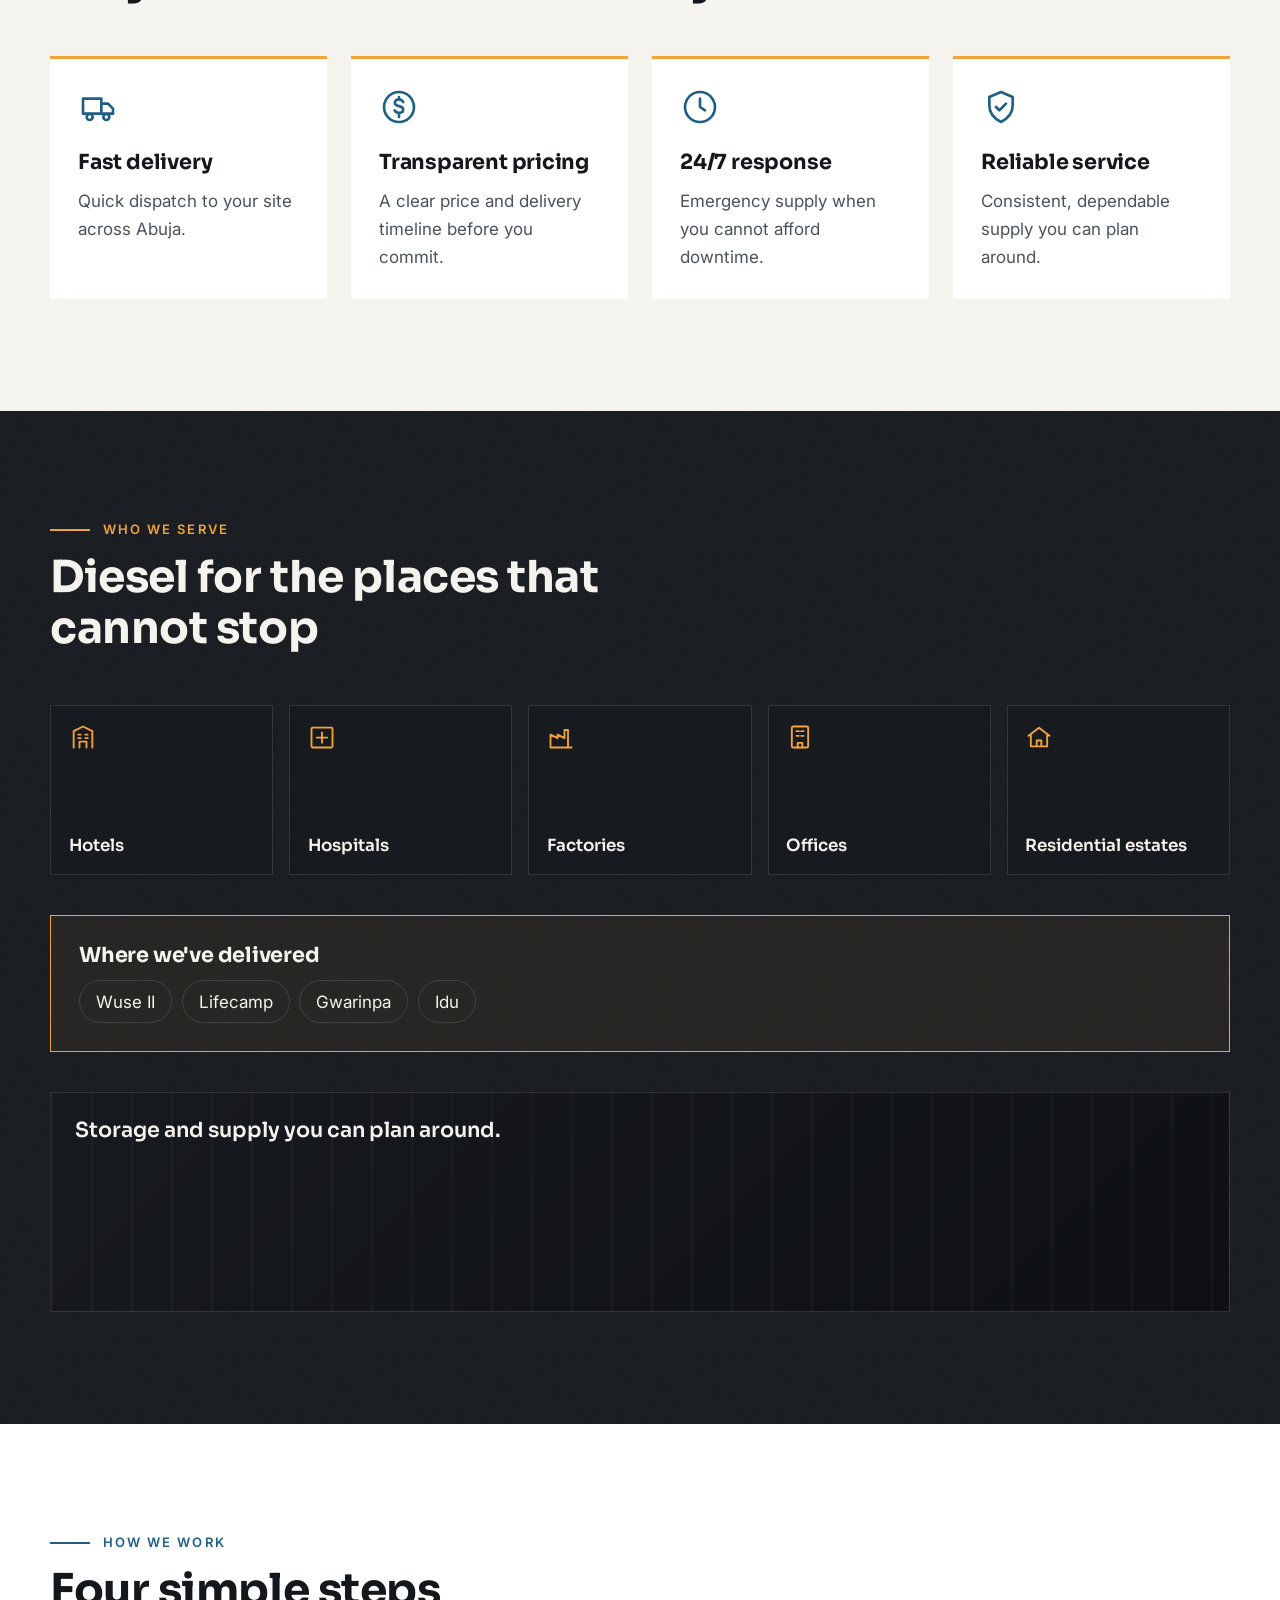
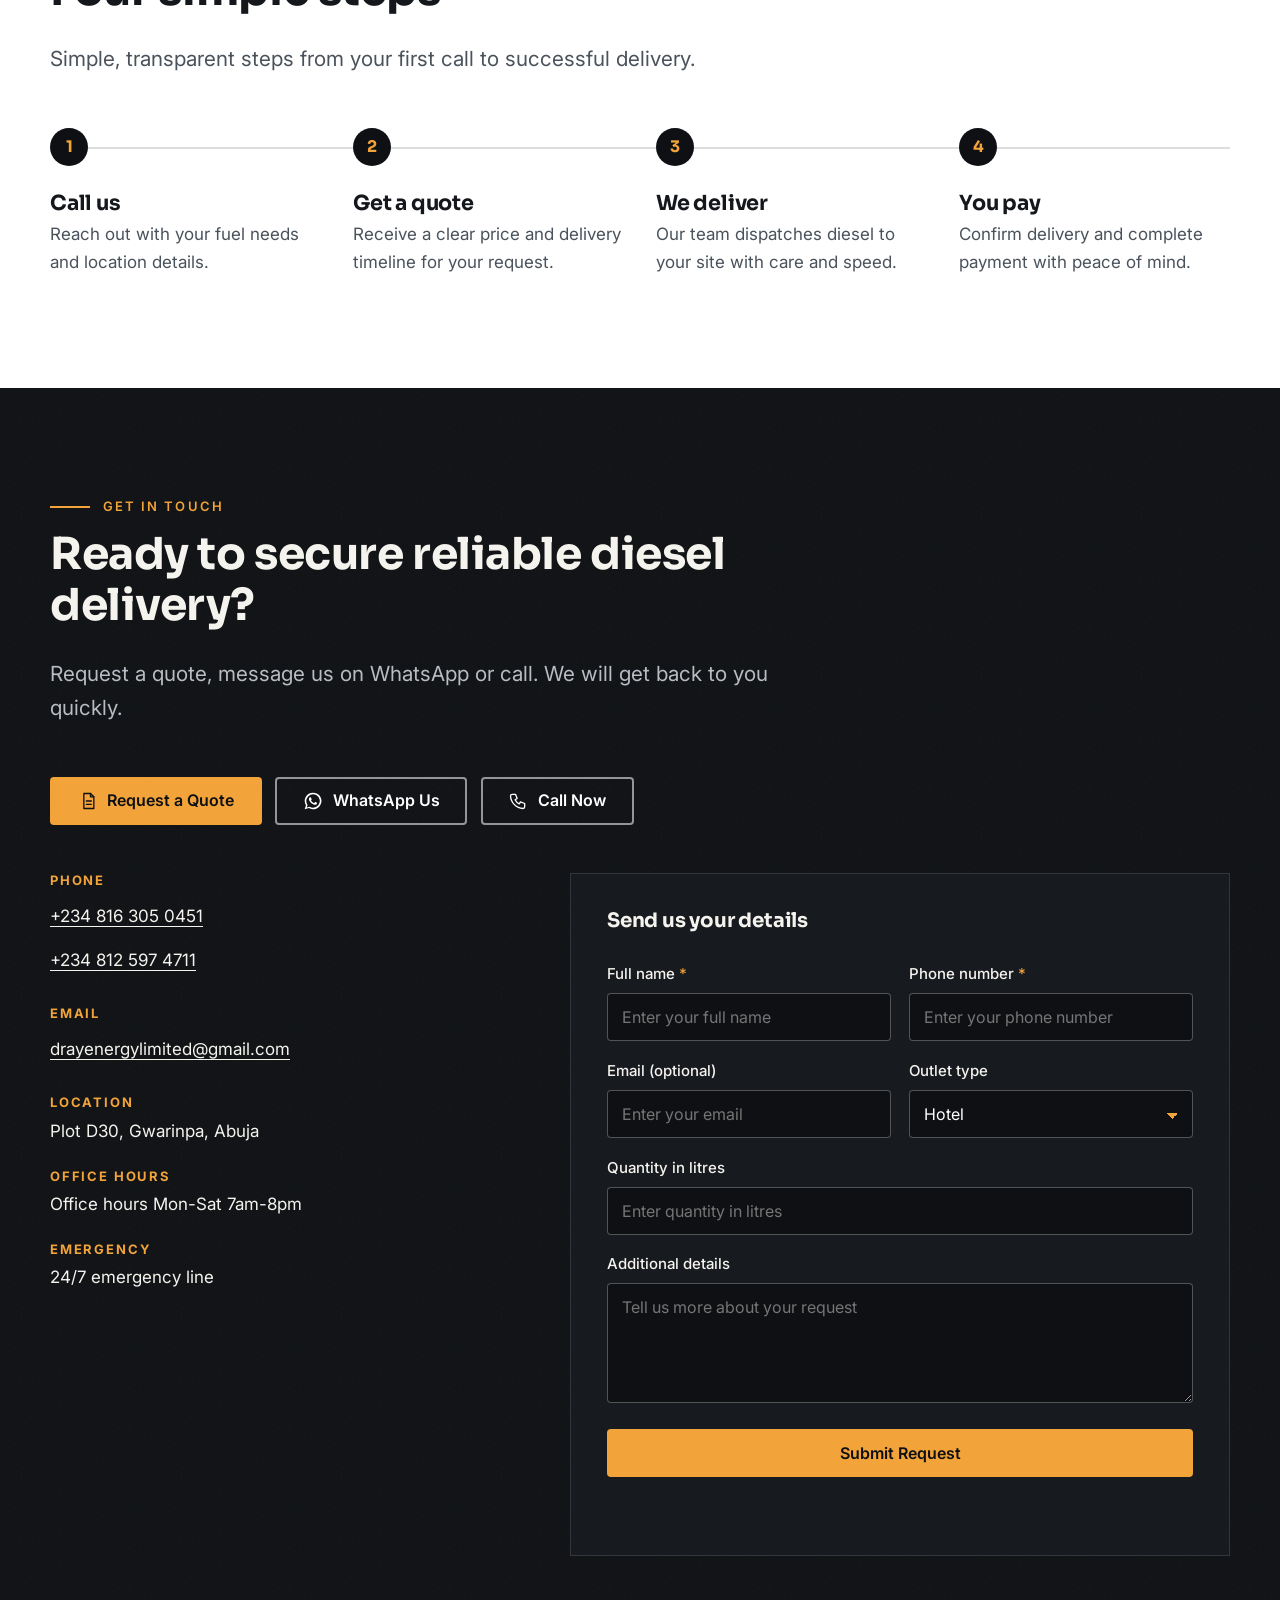
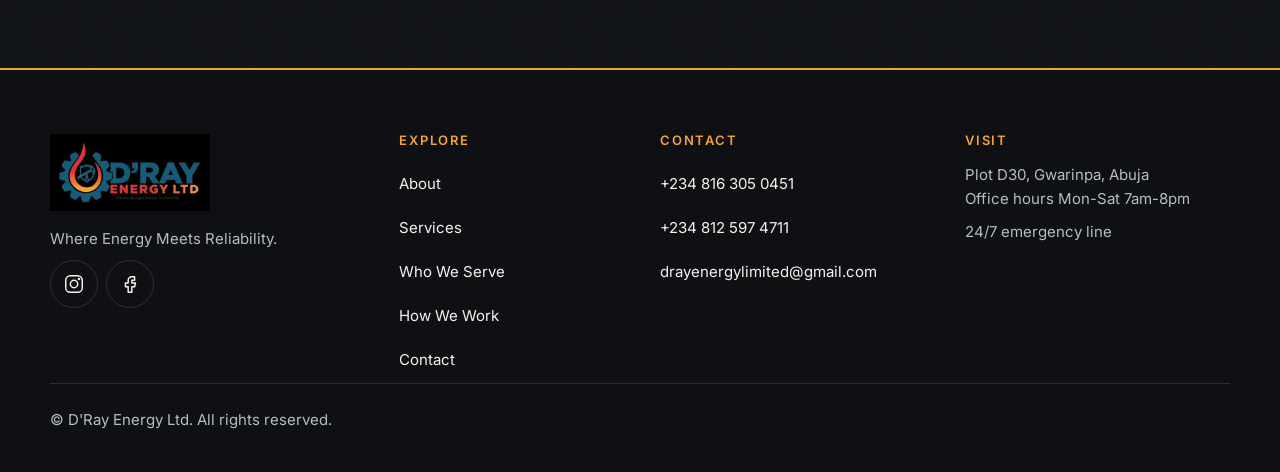
<file: contact.html>
<!doctype html>
<html lang="en">
<head>
<meta charset="utf-8">
<meta name="viewport" content="width=device-width, initial-scale=1">
<title>D'Ray Energy Ltd | Moved</title>
<link rel="canonical" href="https://ikennaemejuru1-hash.github.io/dray-energy/">
<meta http-equiv="refresh" content="0; url=index.html#contact">
<script>location.replace("index.html#contact");</script>
<style>body{margin:0;min-height:100vh;display:grid;place-items:center;background:#0E1013;color:#F5F3EE;font-family:system-ui,sans-serif;text-align:center;padding:1rem}a{color:#F2A33A}</style>
</head>
<body>
<p>This page has moved. Go to <a href="index.html#contact">D'Ray Energy Ltd, Contact</a>.</p>
</body>
</html>
</file>
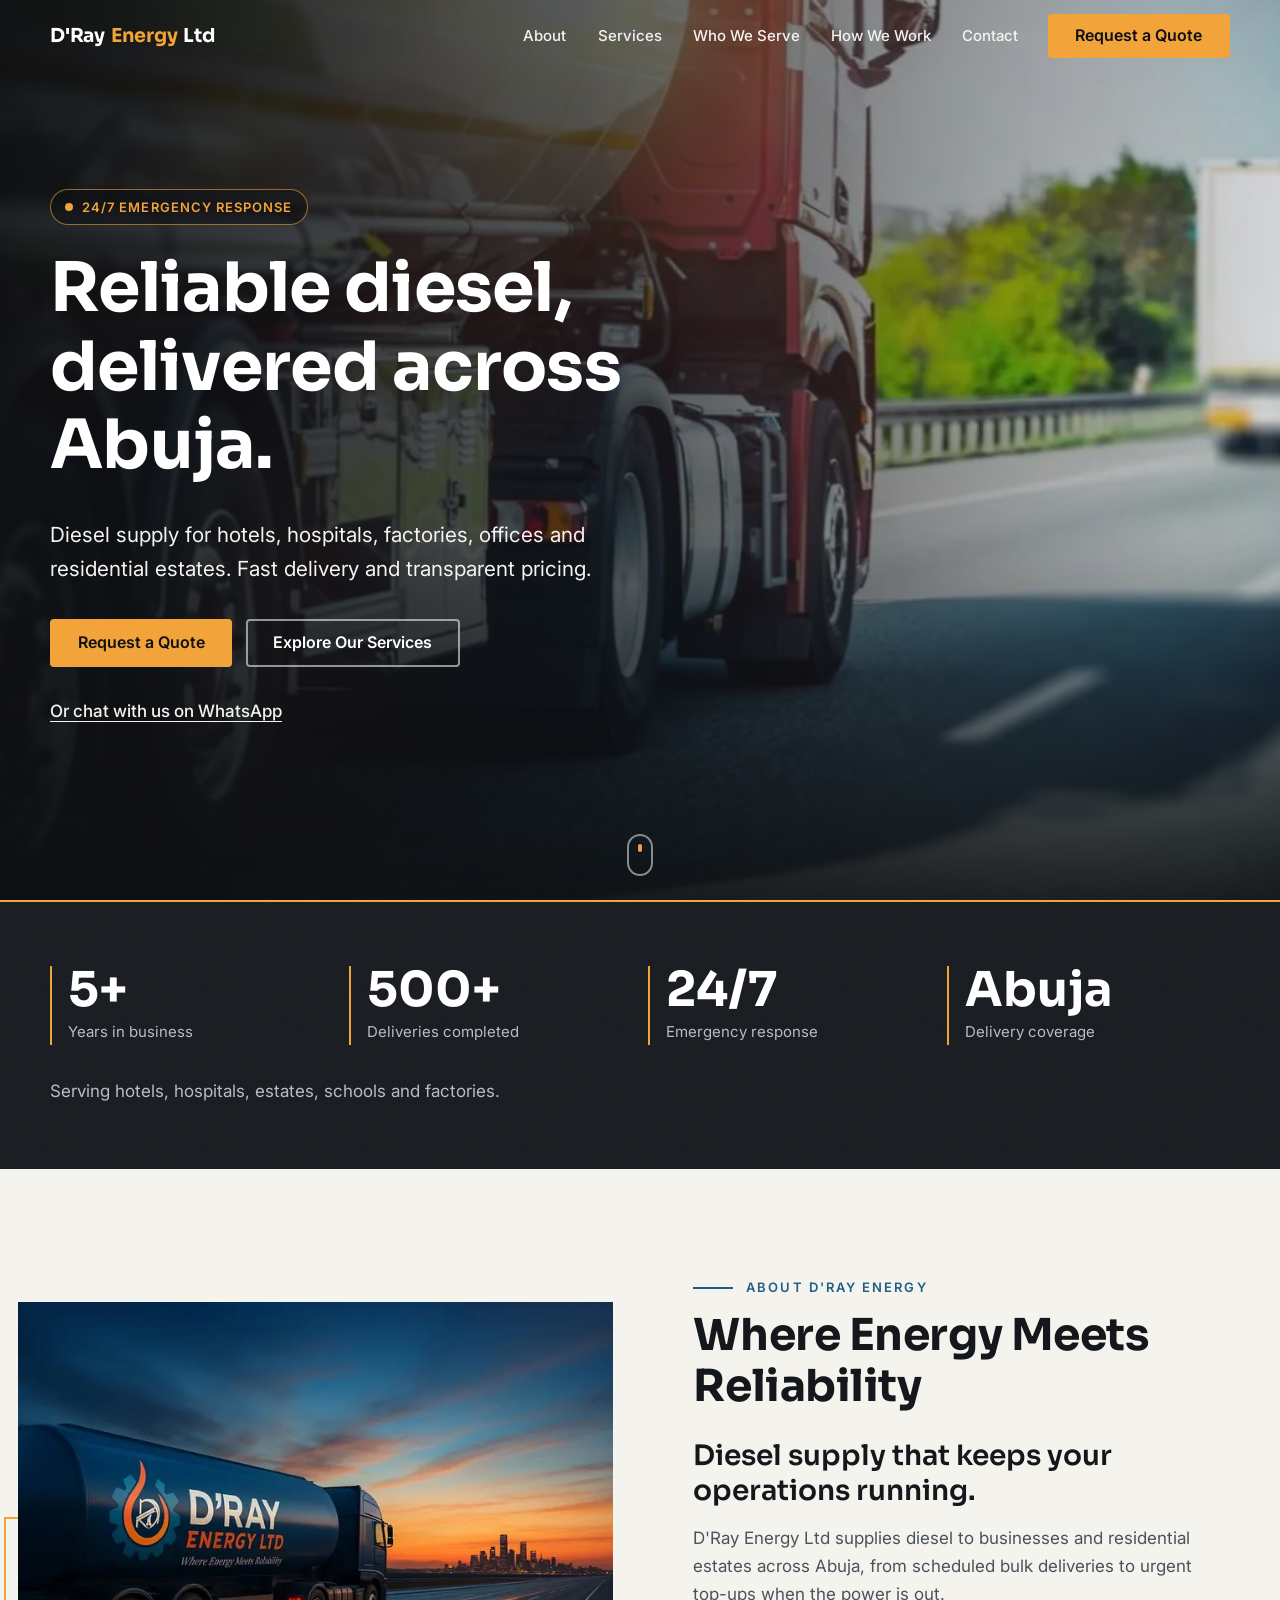
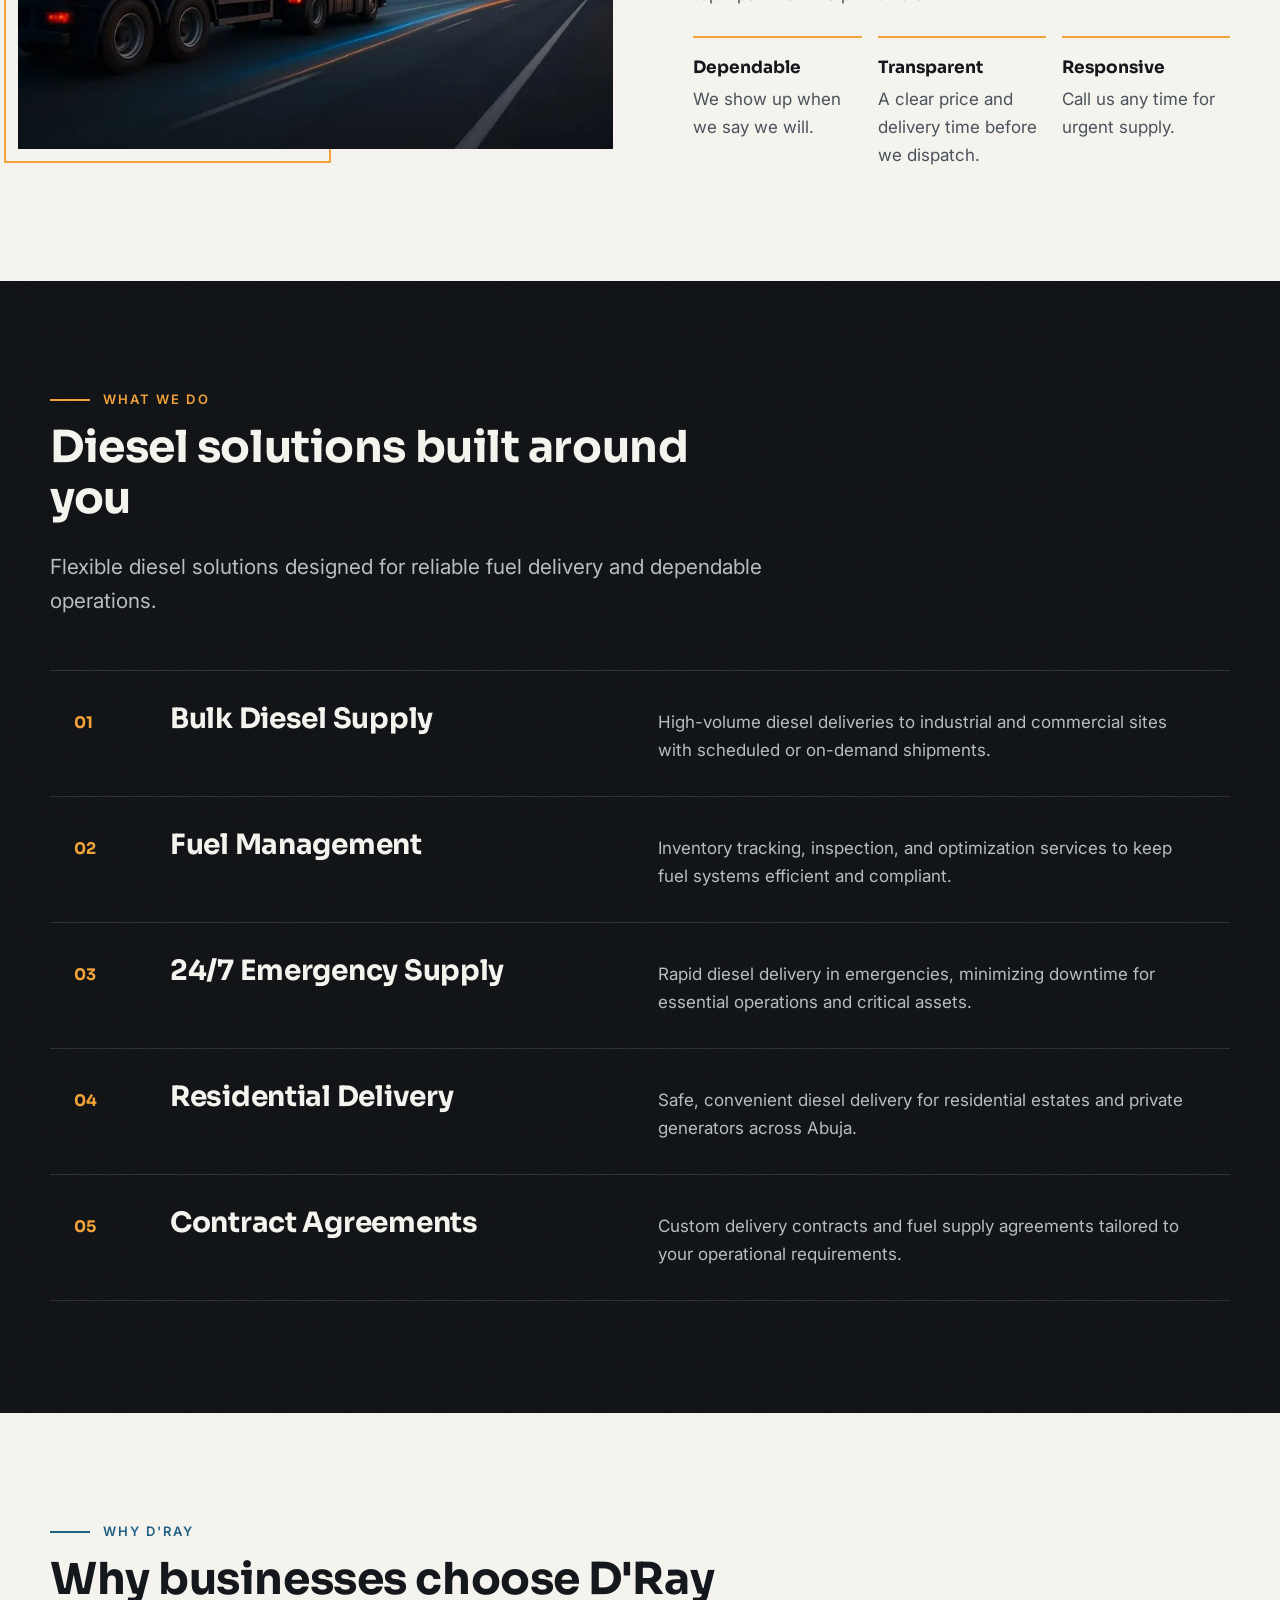
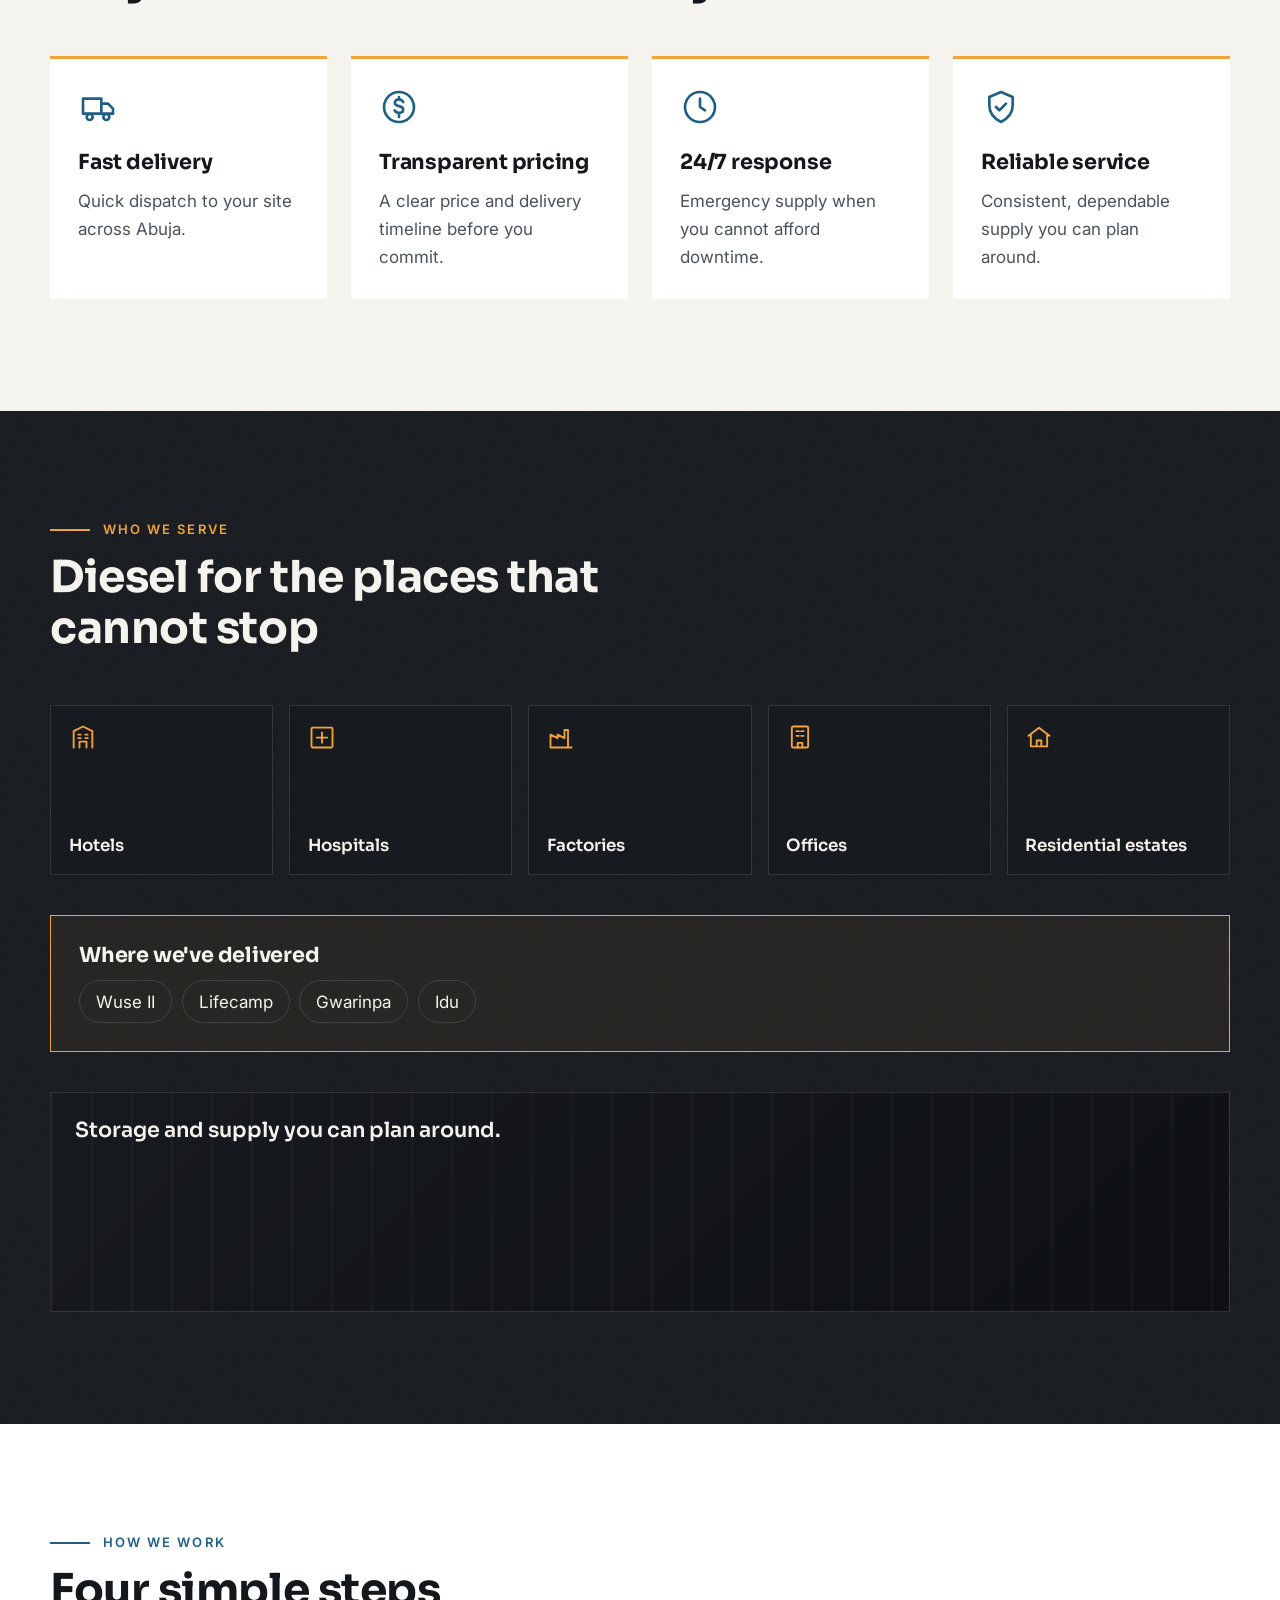
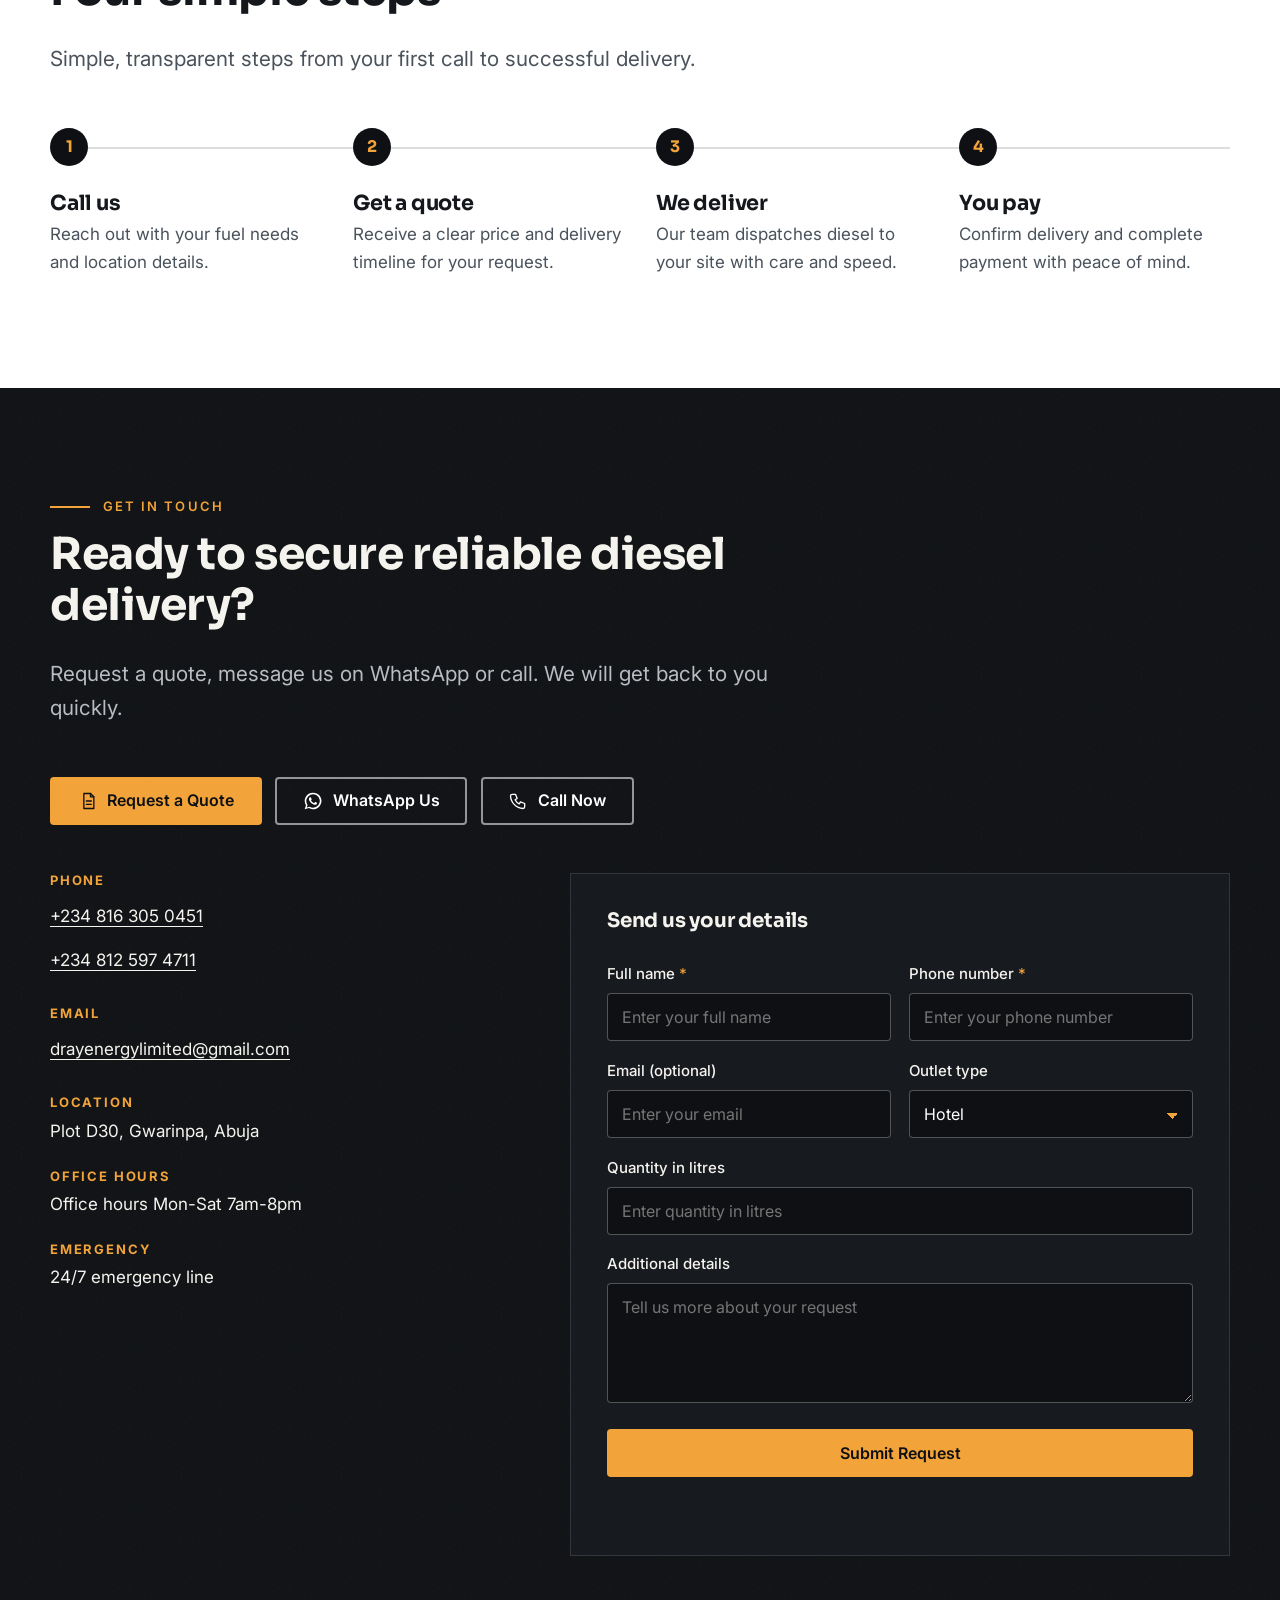
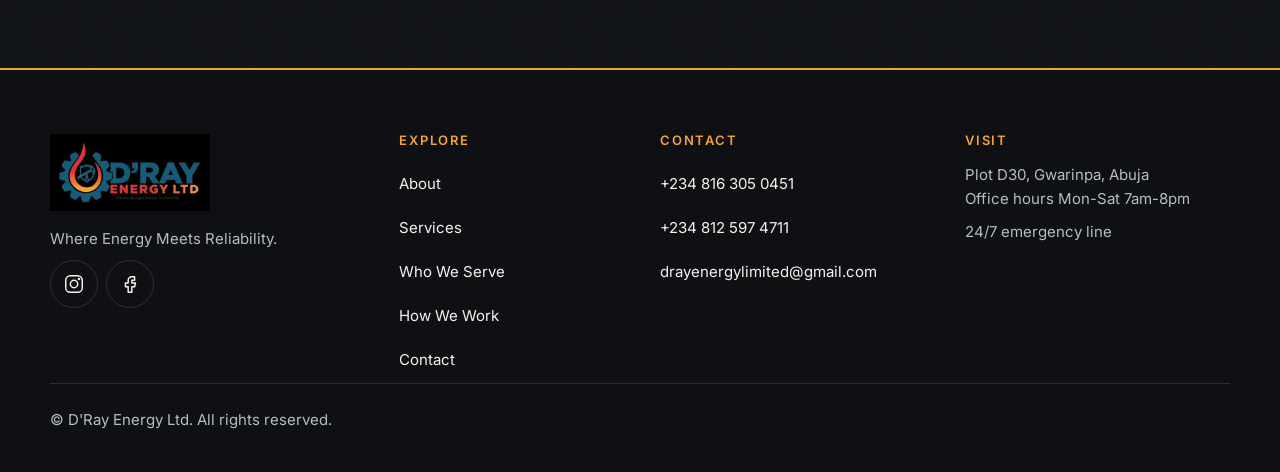
<file: link.html>
<!doctype html>
<html lang="en">
<head>
<meta charset="utf-8">
<meta name="viewport" content="width=device-width, initial-scale=1">
<title>D'Ray Energy Ltd | Moved</title>
<link rel="canonical" href="https://ikennaemejuru1-hash.github.io/dray-energy/">
<meta http-equiv="refresh" content="0; url=index.html">
<script>location.replace("index.html");</script>
<style>body{margin:0;min-height:100vh;display:grid;place-items:center;background:#0E1013;color:#F5F3EE;font-family:system-ui,sans-serif;text-align:center;padding:1rem}a{color:#F2A33A}</style>
</head>
<body>
<p>This page has moved. Go to <a href="index.html">D'Ray Energy Ltd, Home</a>.</p>
</body>
</html>
</file>
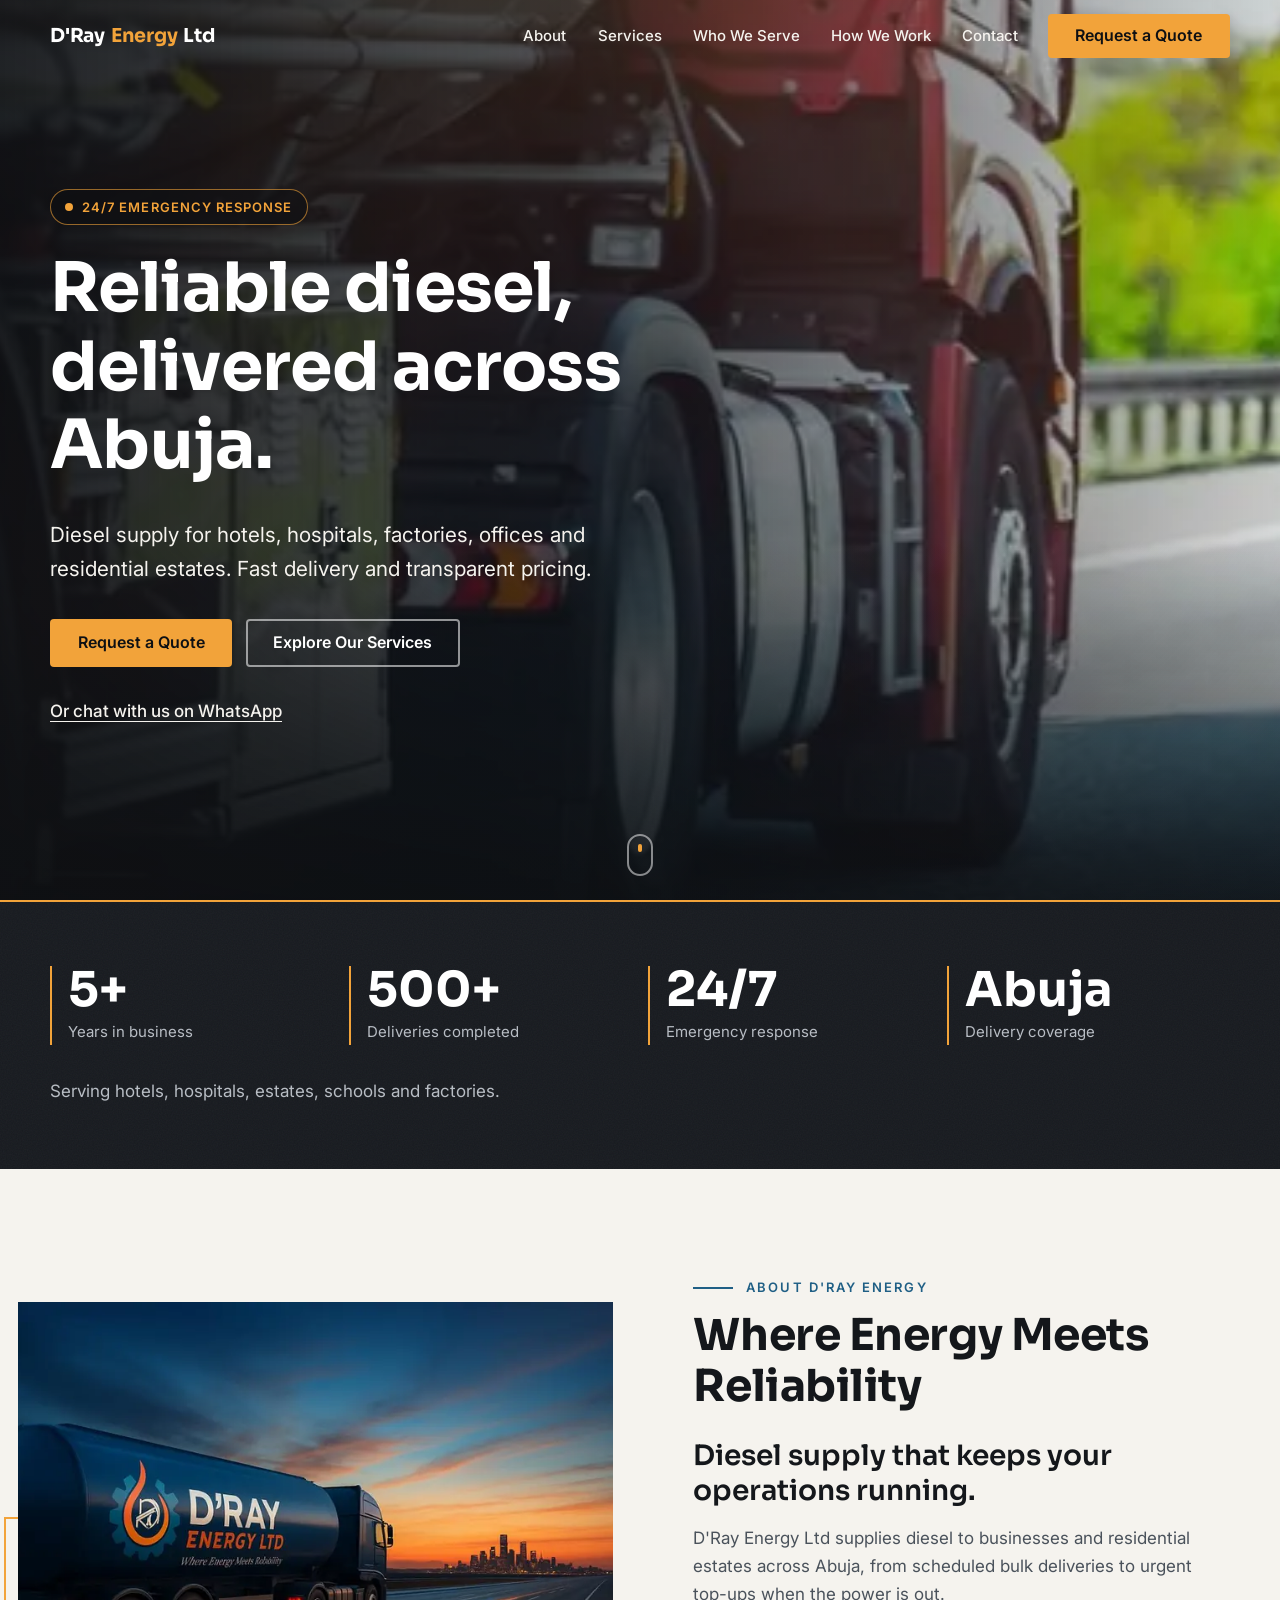
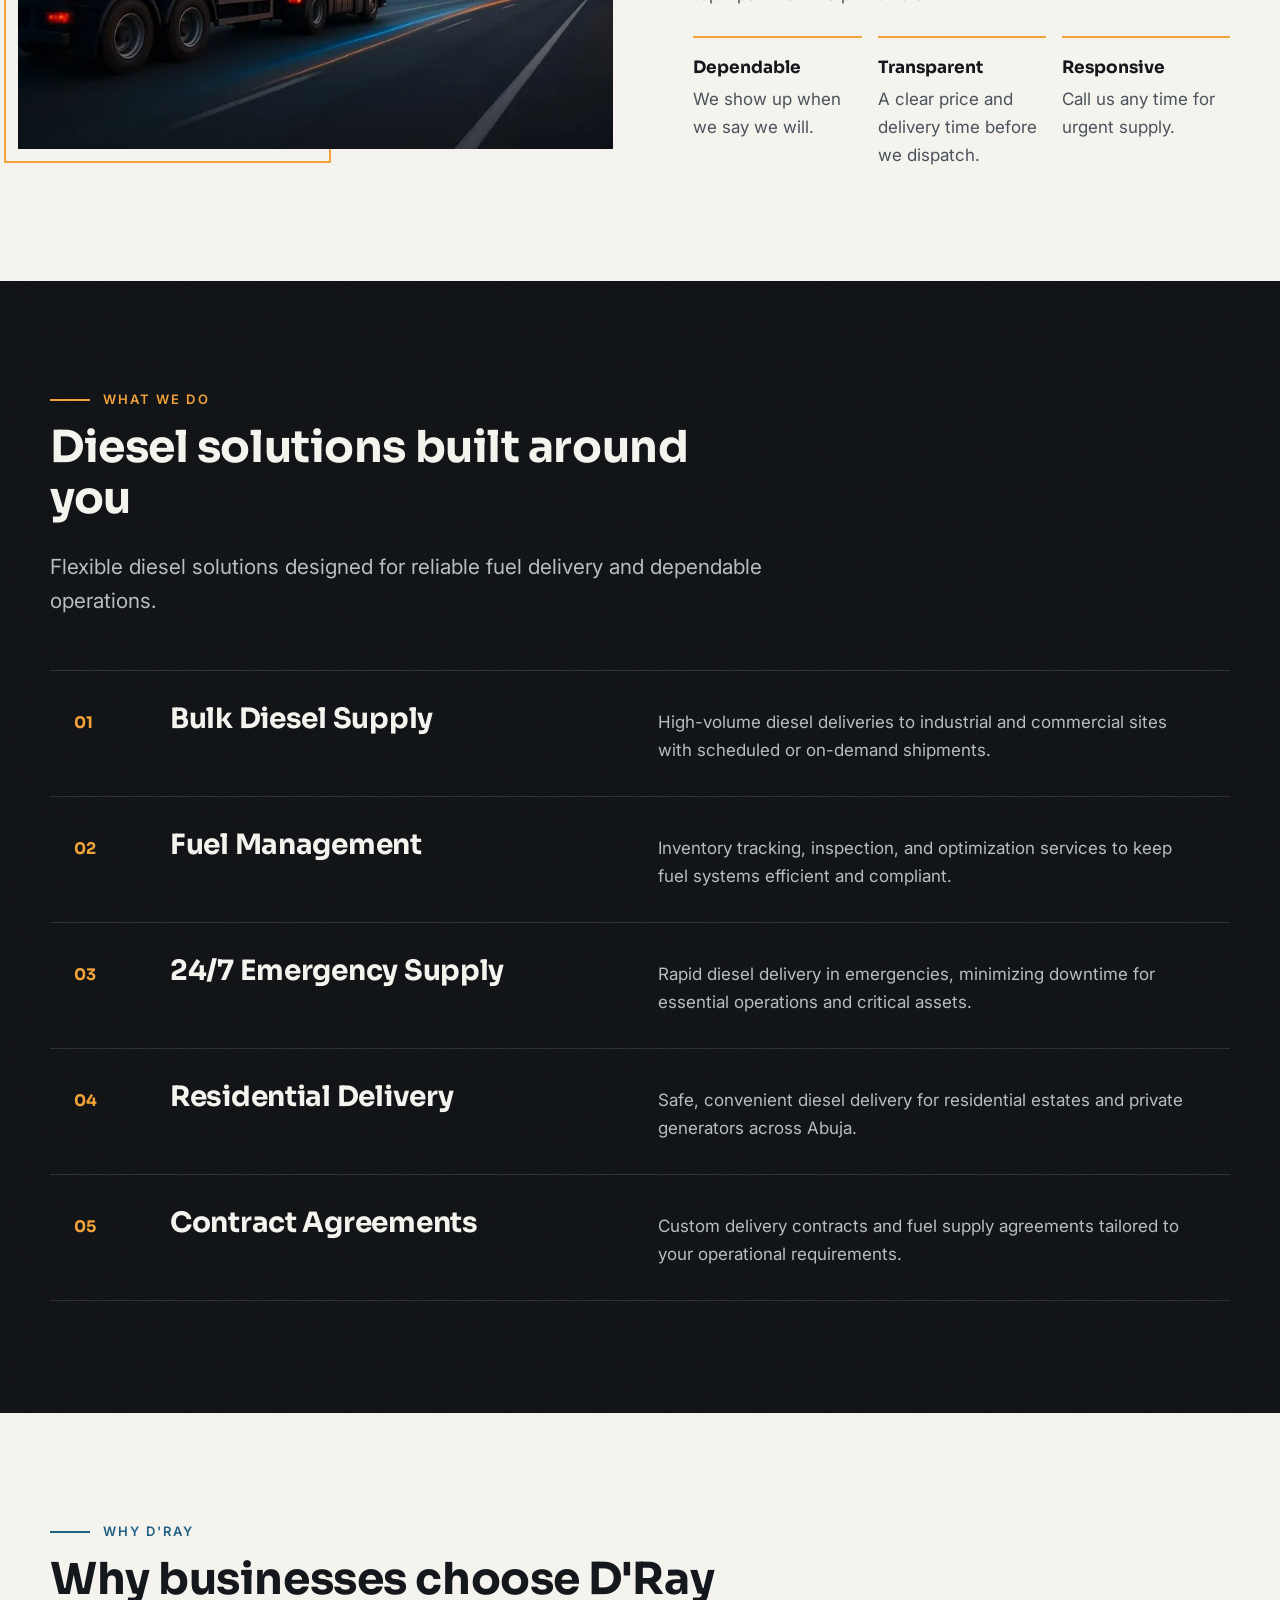
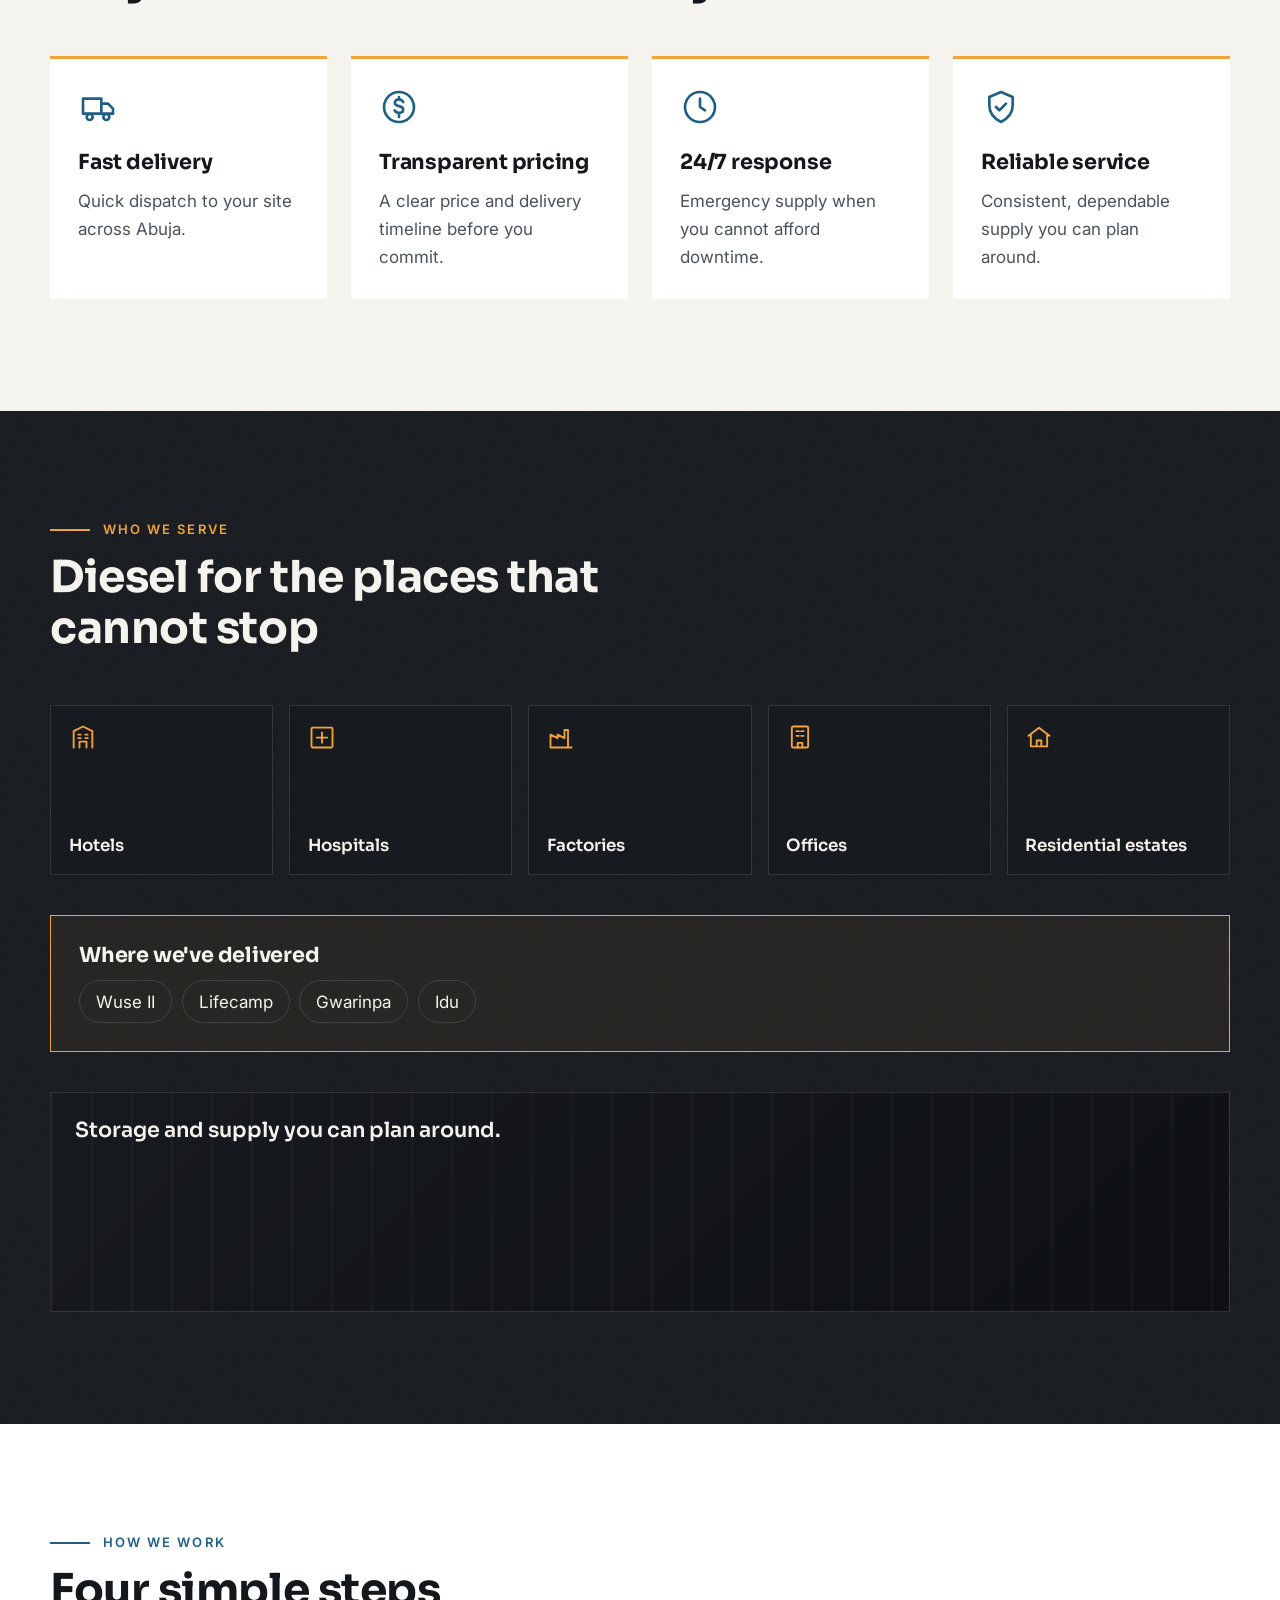
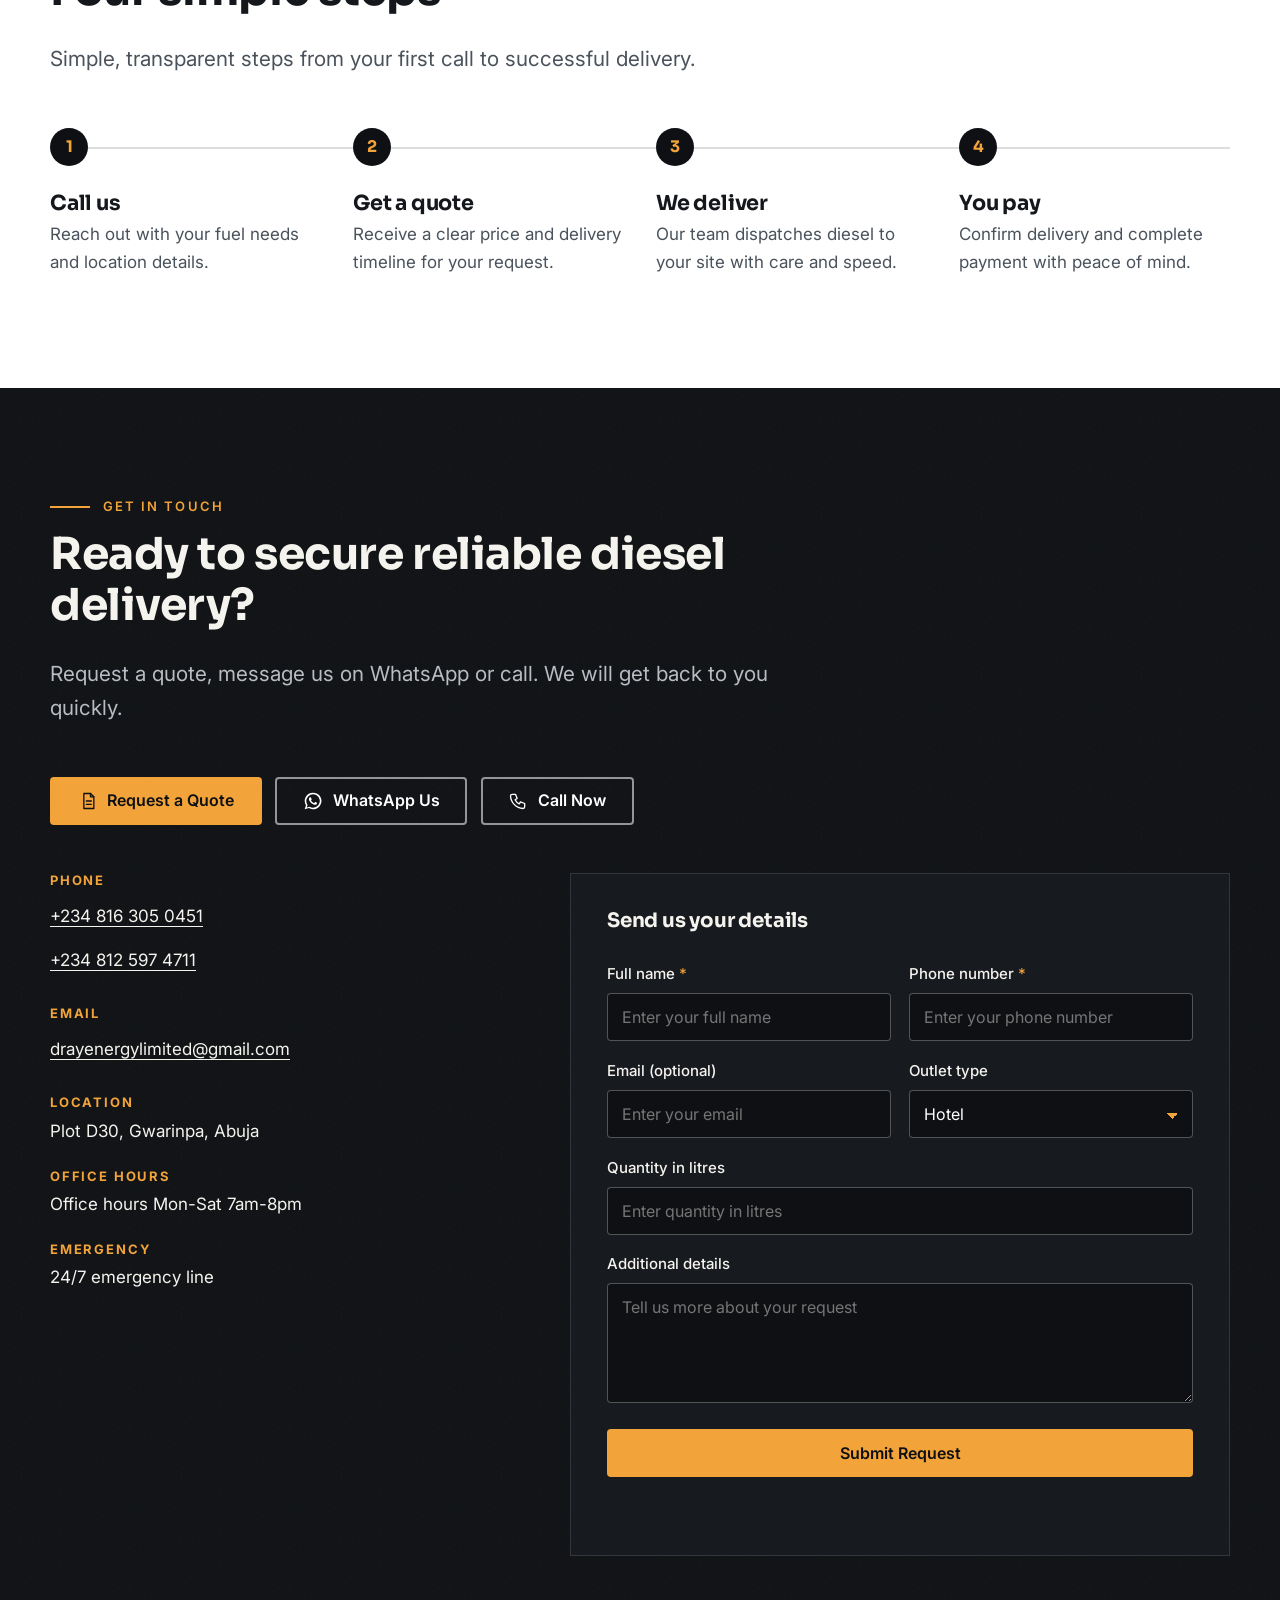
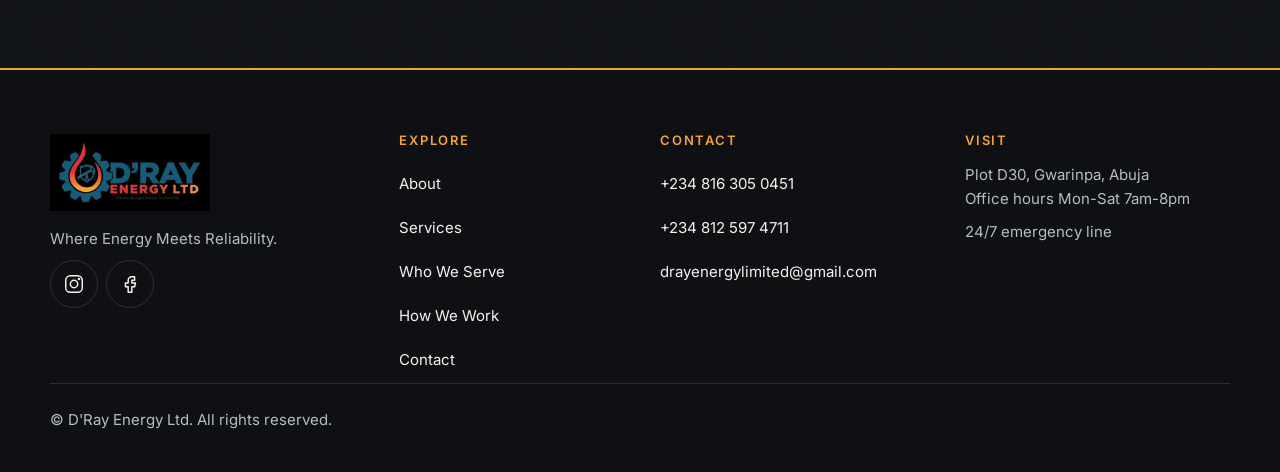
<file: more.html>
<!doctype html>
<html lang="en">
<head>
<meta charset="utf-8">
<meta name="viewport" content="width=device-width, initial-scale=1">
<title>D'Ray Energy Ltd | Moved</title>
<link rel="canonical" href="https://ikennaemejuru1-hash.github.io/dray-energy/">
<meta http-equiv="refresh" content="0; url=index.html#about">
<script>location.replace("index.html#about");</script>
<style>body{margin:0;min-height:100vh;display:grid;place-items:center;background:#0E1013;color:#F5F3EE;font-family:system-ui,sans-serif;text-align:center;padding:1rem}a{color:#F2A33A}</style>
</head>
<body>
<p>This page has moved. Go to <a href="index.html#about">D'Ray Energy Ltd, About</a>.</p>
</body>
</html>
</file>
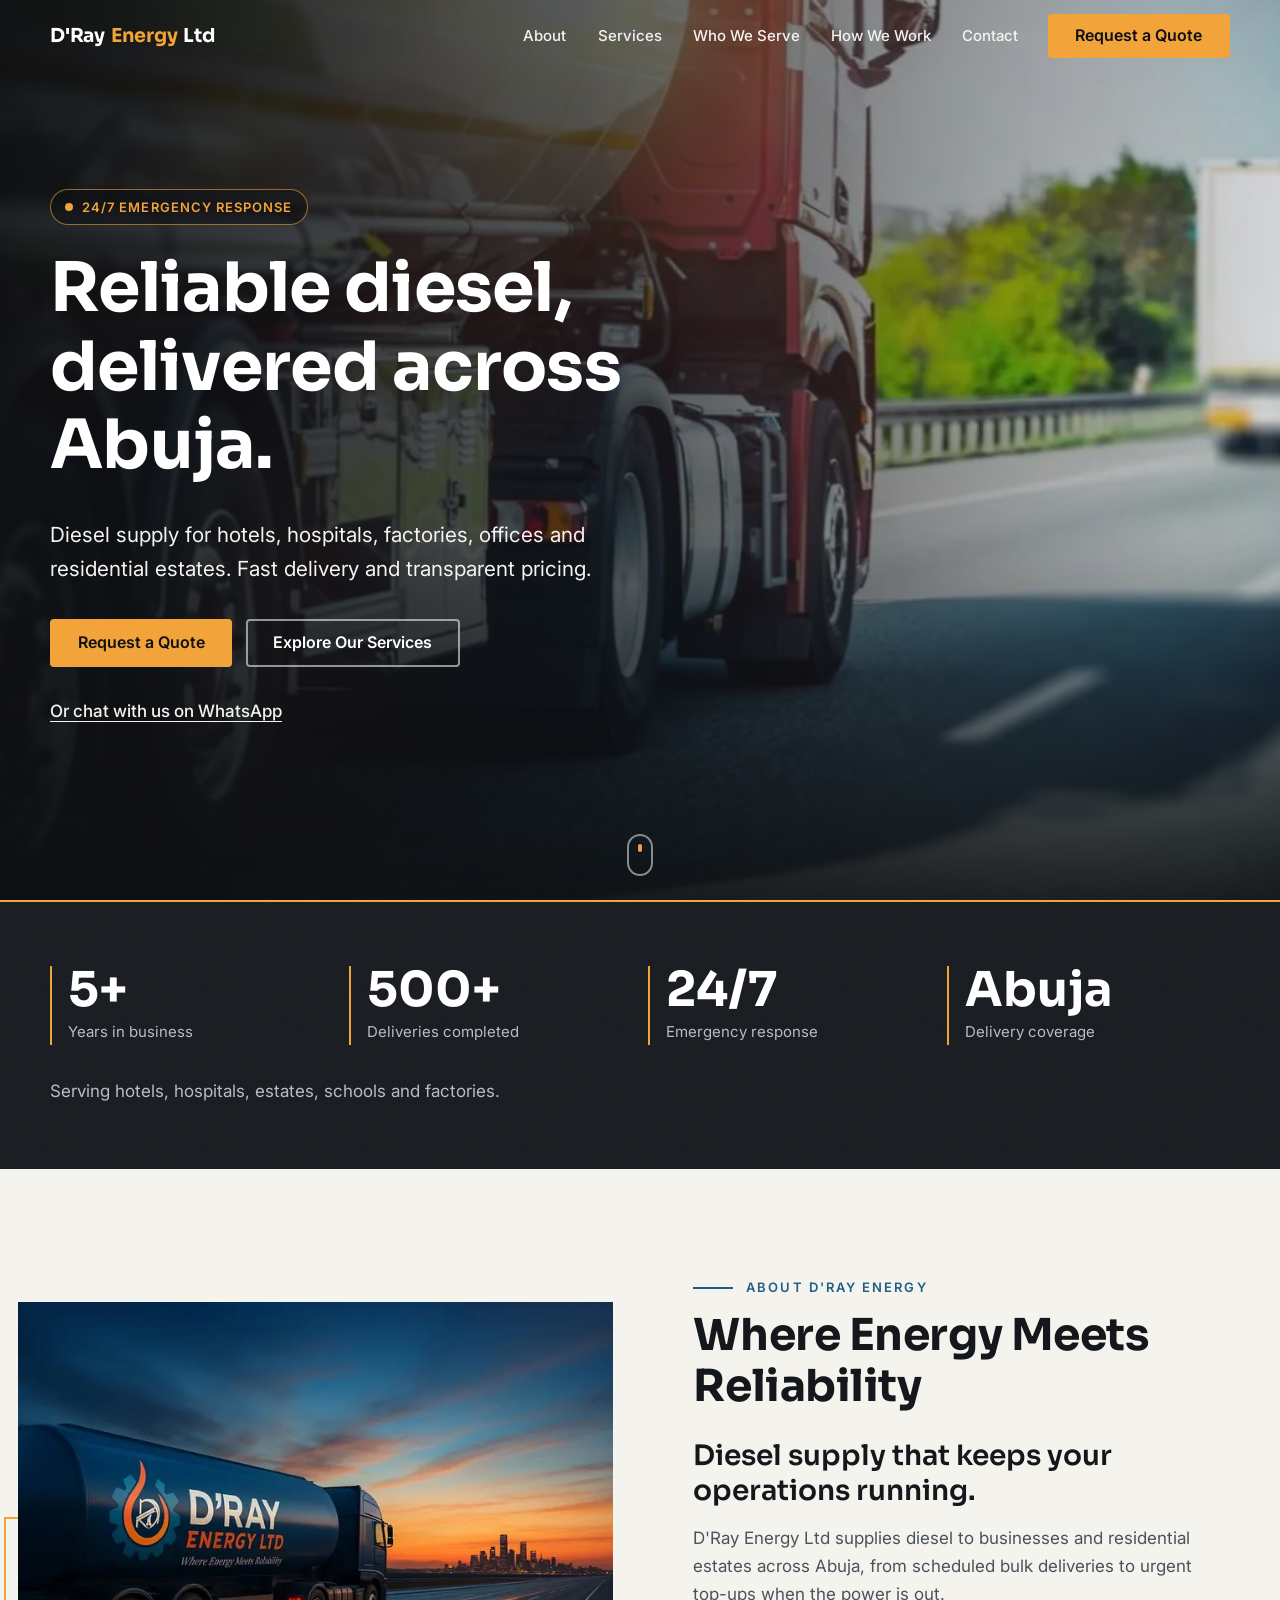
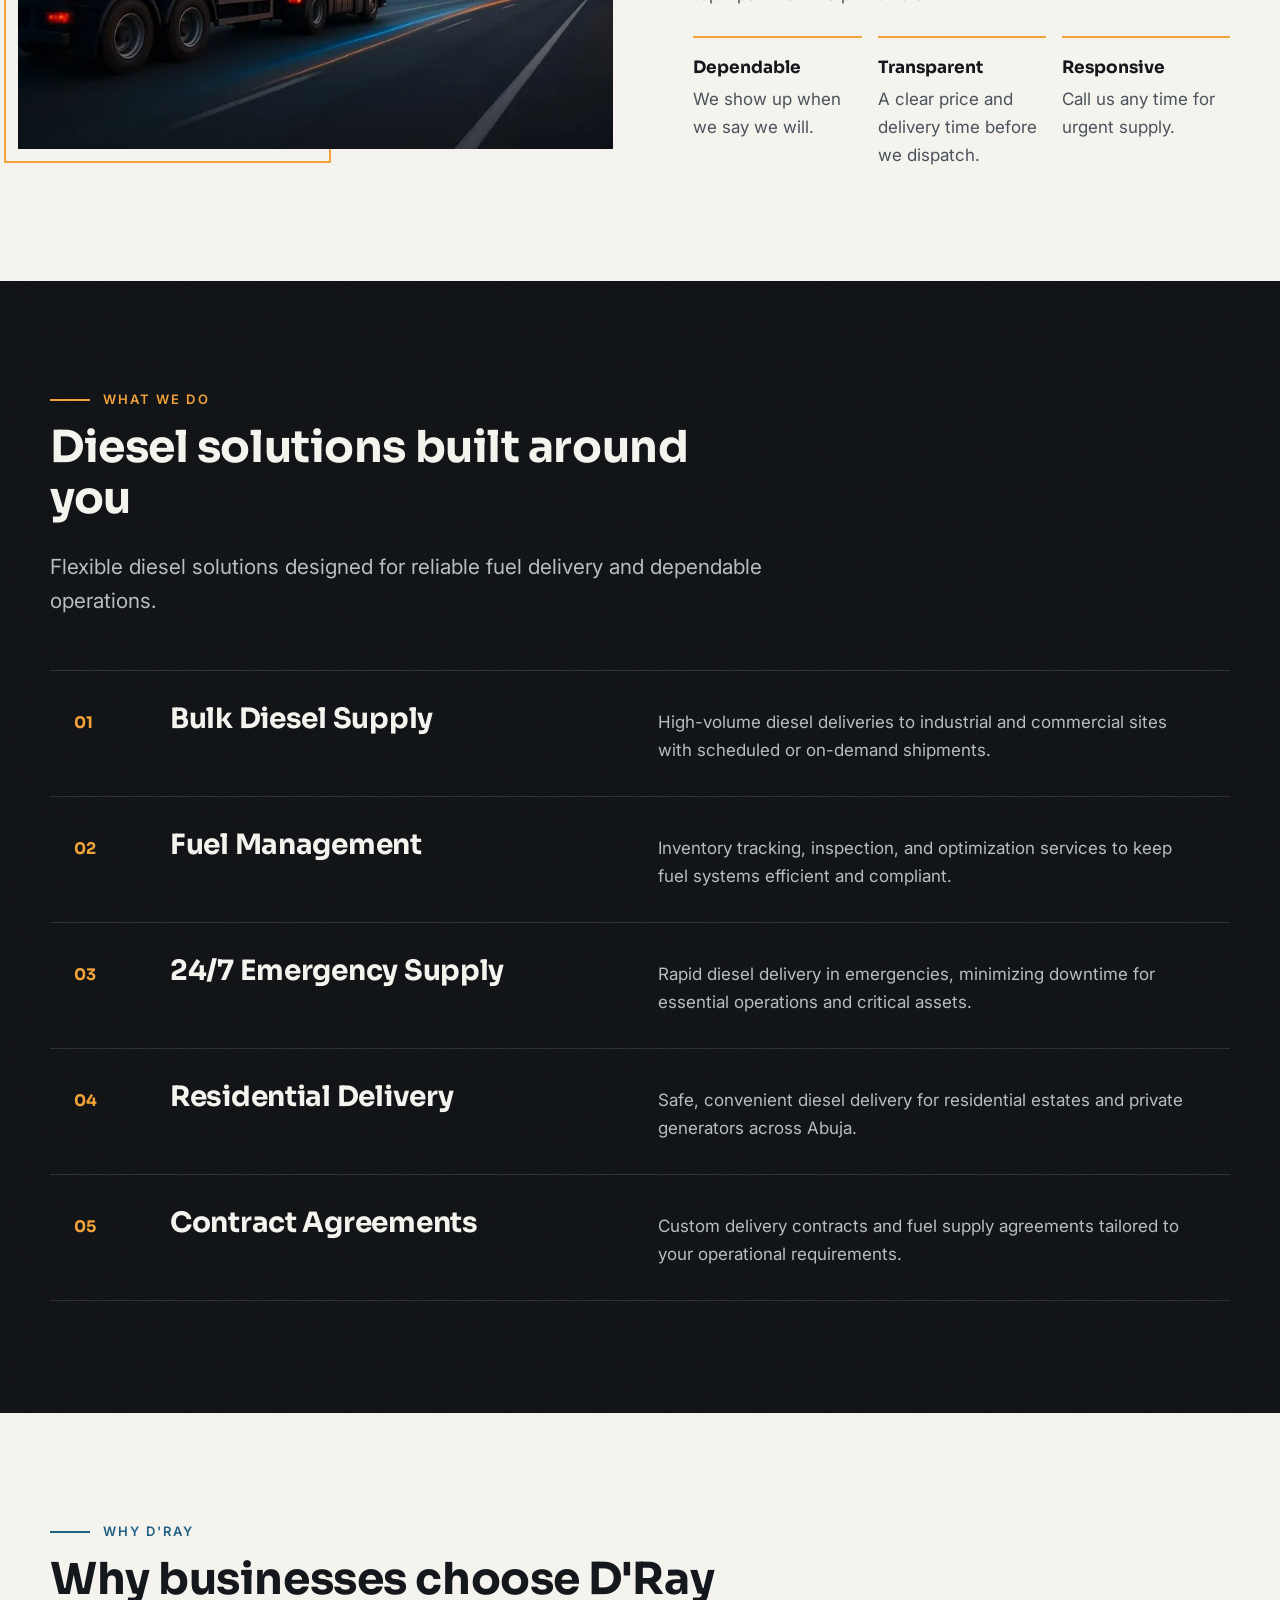
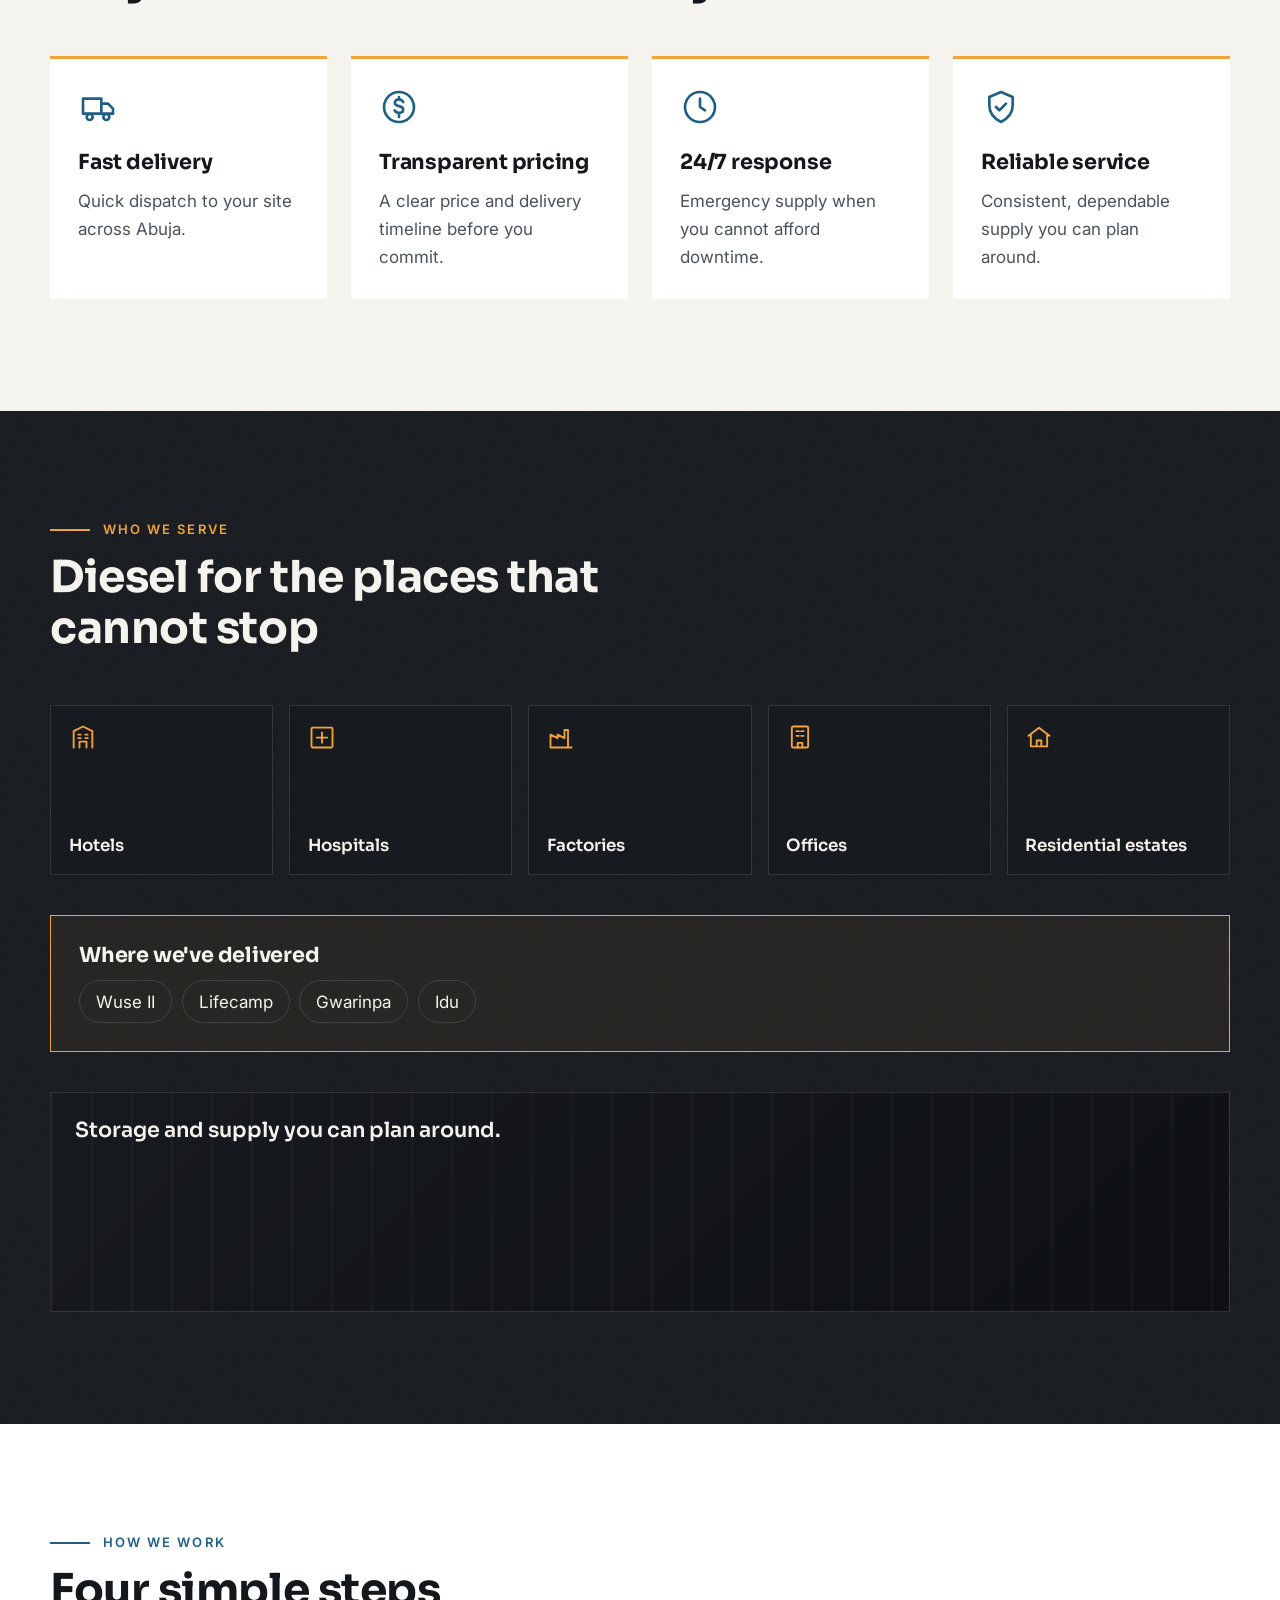
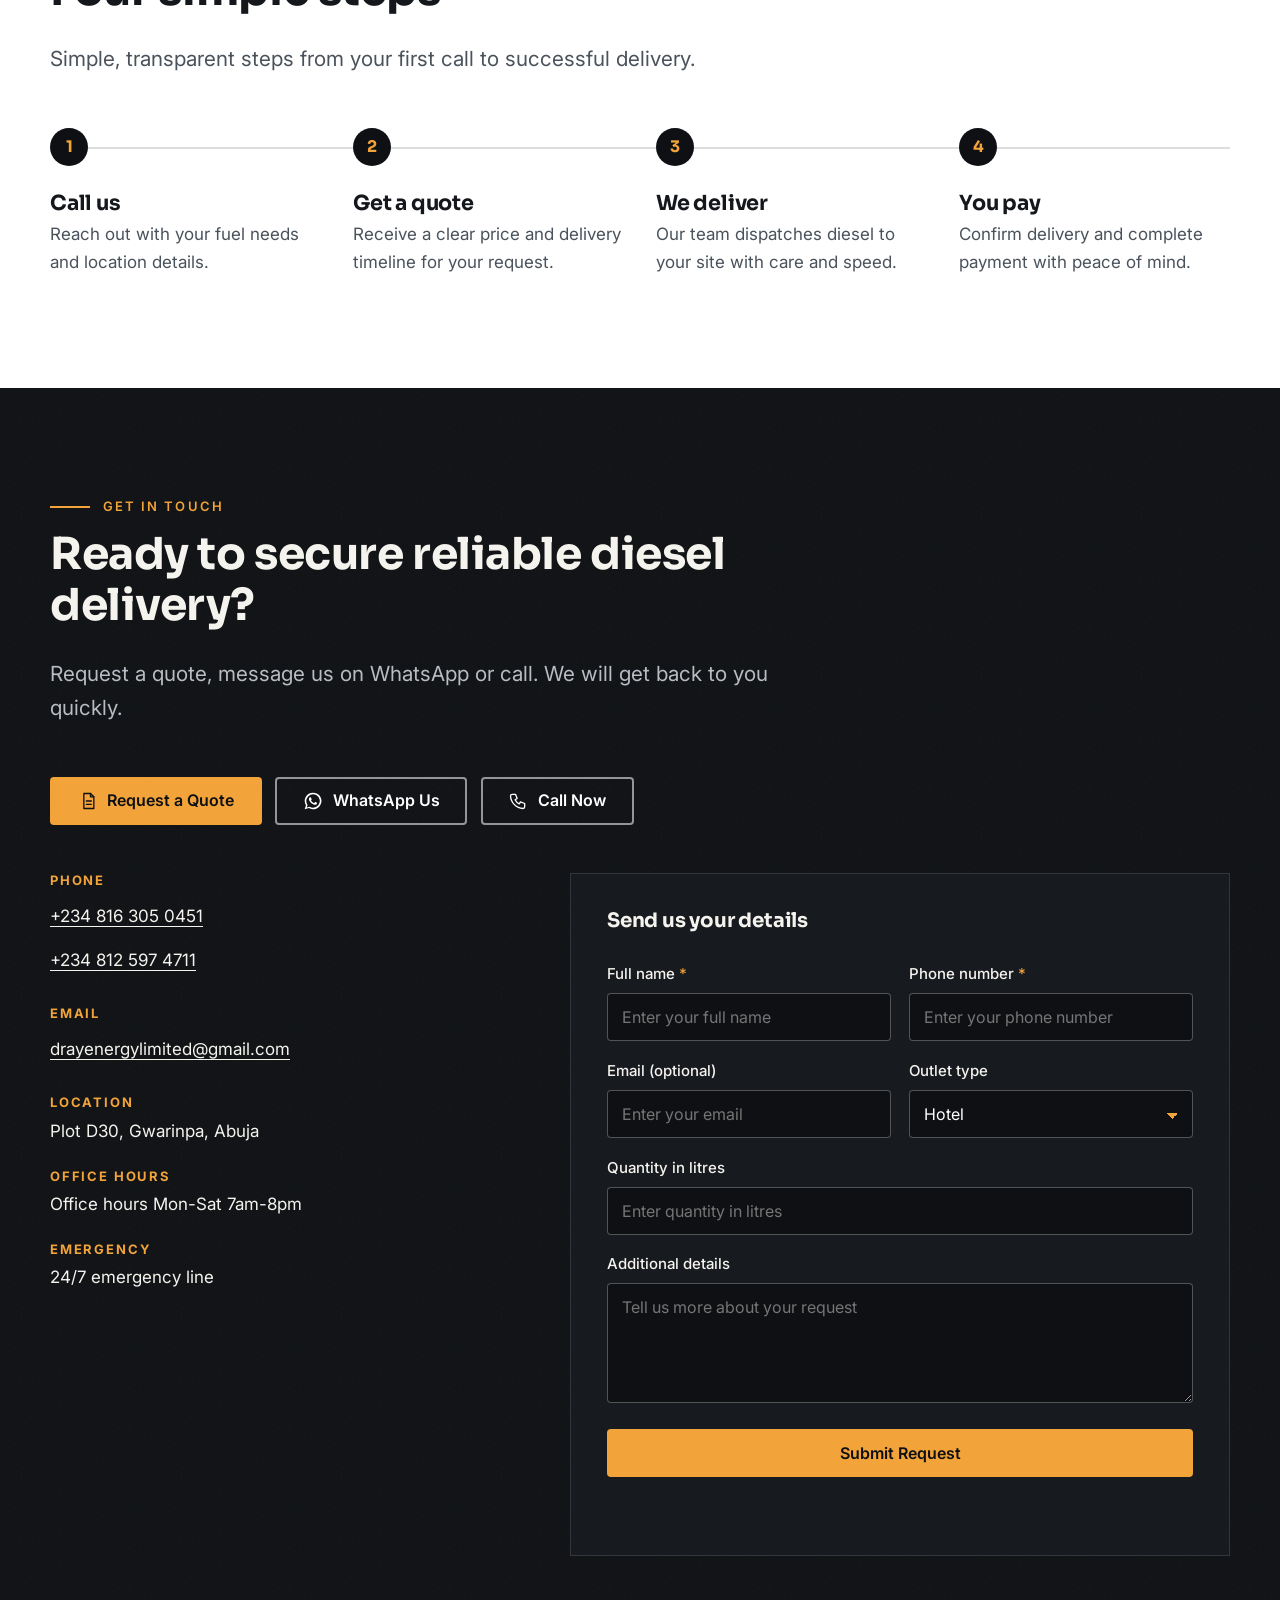
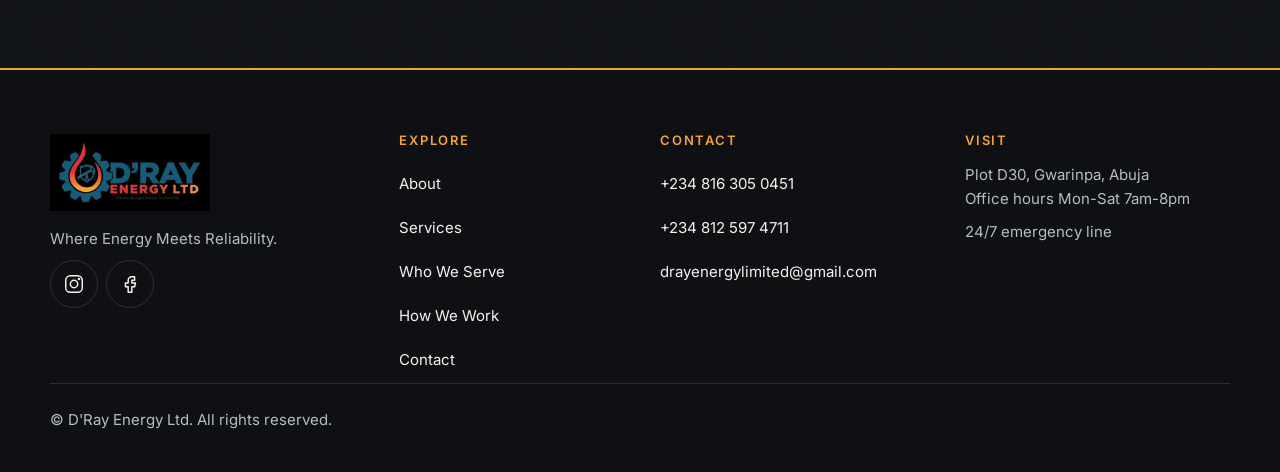
<file: services.html>
<!doctype html>
<html lang="en">
<head>
<meta charset="utf-8">
<meta name="viewport" content="width=device-width, initial-scale=1">
<title>D'Ray Energy Ltd | Moved</title>
<link rel="canonical" href="https://ikennaemejuru1-hash.github.io/dray-energy/">
<meta http-equiv="refresh" content="0; url=index.html#services">
<script>location.replace("index.html#services");</script>
<style>body{margin:0;min-height:100vh;display:grid;place-items:center;background:#0E1013;color:#F5F3EE;font-family:system-ui,sans-serif;text-align:center;padding:1rem}a{color:#F2A33A}</style>
</head>
<body>
<p>This page has moved. Go to <a href="index.html#services">D'Ray Energy Ltd, Services</a>.</p>
</body>
</html>
</file>
<file: css/styles.css>
/* D'Ray Energy Ltd - single page site. No framework. */
:root {
  --charcoal: #0E1013;
  --surface: #171A1F;
  --surface-2: #1F242B;
  --amber: #F2A33A;
  --amber-hover: #FFB84D;
  --offwhite: #F5F3EE;
  --white: #fff;
  --blue: #1F5F85;
  --ink: #14171B;
  --muted-dark: #B8BDC4;
  --muted-light: #4A525B;
  --line-dark: rgba(255, 255, 255, .12);
  --line-light: rgba(14, 16, 19, .14);
  --font-head: "Sora", system-ui, -apple-system, "Segoe UI", Roboto, "Helvetica Neue", Arial, sans-serif;
  --font-body: "Inter", system-ui, -apple-system, "Segoe UI", Roboto, "Helvetica Neue", Arial, sans-serif;
  --step-0: clamp(1rem, .96rem + .2vw, 1.0625rem);
  --step-1: clamp(1.125rem, 1.05rem + .4vw, 1.3rem);
  --step-2: clamp(1.35rem, 1.2rem + .8vw, 1.75rem);
  --step-3: clamp(1.75rem, 1.4rem + 1.8vw, 2.75rem);
  --step-4: clamp(2.25rem, 1.6rem + 3.4vw, 4.25rem);
  --pad-y: clamp(4rem, 3rem + 5vw, 8rem);
  --nav-h: 72px;
  --wrap: 1180px;
  --gutter: clamp(1.25rem, 4vw, 2.5rem);
}

*, *::before, *::after { box-sizing: border-box; }
html {
  scroll-behavior: smooth;
  scroll-padding-top: calc(var(--nav-h) + 8px);
  -webkit-text-size-adjust: 100%;
}
body {
  margin: 0;
  font-family: var(--font-body);
  font-size: var(--step-0);
  line-height: 1.65;
  color: var(--ink);
  background: var(--offwhite);
  overflow-x: hidden;
  -webkit-font-smoothing: antialiased;
}
img, picture { display: block; max-width: 100%; }
img { height: auto; }
h1, h2, h3, h4 { font-family: var(--font-head); font-weight: 700; line-height: 1.15; margin: 0 0 .6em; letter-spacing: -.01em; }
p { margin: 0 0 1em; }
ul, ol { margin: 0; padding: 0; list-style: none; }
a { color: inherit; }
:focus-visible { outline: 3px solid var(--amber); outline-offset: 3px; border-radius: 2px; }
.section--light :focus-visible { outline-color: var(--blue); }
.btn:focus-visible, .field :focus-visible { outline-color: var(--amber-hover); }
.section--light .btn:focus-visible { outline-color: var(--blue); }

.wrap { width: min(100% - 2 * var(--gutter), var(--wrap)); margin-inline: auto; }
.skip-link {
  position: absolute; left: 1rem; top: -4rem; z-index: 100;
  background: var(--amber); color: var(--charcoal); padding: .8rem 1.2rem; font-weight: 600; text-decoration: none;
}
.skip-link:focus { top: 1rem; }
.sr-only {
  position: absolute !important; width: 1px; height: 1px; margin: -1px; padding: 0; overflow: hidden;
  clip: rect(0 0 0 0); white-space: nowrap; border: 0;
}

/* Buttons */
.btn {
  display: inline-flex; align-items: center; justify-content: center; gap: .6rem;
  min-height: 48px; padding: .75rem 1.6rem; border-radius: 4px; border: 2px solid transparent;
  font: 600 1rem/1.2 var(--font-body); text-decoration: none; cursor: pointer;
  transition: background-color .2s, color .2s, border-color .2s, transform .2s;
}
.btn--amber { background: var(--amber); color: var(--charcoal); }
.btn--amber:hover { background: var(--amber-hover); transform: translateY(-2px); }
.btn--ghost { border-color: rgba(255, 255, 255, .55); color: var(--white); background: transparent; }
.btn--ghost:hover { border-color: var(--amber); color: var(--amber); }
.btn--dark { background: var(--charcoal); color: var(--white); }
.btn--dark:hover { background: var(--blue); }
.btn--block { width: 100%; }
.btn svg { width: 20px; height: 20px; flex: none; }

/* Sections */
.section { padding-block: var(--pad-y); position: relative; }
.section--dark { background: var(--charcoal); color: var(--offwhite); }
.section--surface { background: var(--surface); color: var(--offwhite); }
.section--light { background: var(--offwhite); color: var(--ink); }
.section--white { background: var(--white); color: var(--ink); }
.section--dark::before, .section--surface::before {
  /* subtle grain */
  content: ""; position: absolute; inset: 0; pointer-events: none; opacity: .05;
  background-image: url("data:image/svg+xml,%3Csvg xmlns='http://www.w3.org/2000/svg' width='160' height='160'%3E%3Cfilter id='n'%3E%3CfeTurbulence type='fractalNoise' baseFrequency='.8' numOctaves='2' stitchTiles='stitch'/%3E%3C/filter%3E%3Crect width='100%25' height='100%25' filter='url(%23n)'/%3E%3C/svg%3E");
}
.section > .wrap { position: relative; }
.eyebrow {
  display: flex; align-items: center; gap: .8rem; margin-bottom: 1rem;
  font: 600 .8125rem/1 var(--font-body); letter-spacing: .16em; text-transform: uppercase; color: var(--amber);
}
.eyebrow::before { content: ""; width: 2.5rem; height: 2px; background: var(--amber); }
.section--light .eyebrow, .section--white .eyebrow { color: var(--blue); }
.section--light .eyebrow::before, .section--white .eyebrow::before { background: var(--blue); }
.h2 { font-size: var(--step-3); max-width: 20ch; }
.lead { font-size: var(--step-1); max-width: 60ch; }
.section--dark .lead, .section--surface .lead, .section--dark p, .section--surface p { color: var(--muted-dark); }
.section--light p, .section--white p { color: var(--muted-light); }
.section--dark p.eyebrow, .section--surface p.eyebrow { color: var(--amber); }
.section--light p.eyebrow, .section--white p.eyebrow { color: var(--blue); }
.section--light p.tagline, .section--white p.tagline { color: var(--ink); }
.section-head { margin-bottom: clamp(2rem, 4vw, 3.5rem); }

/* Nav */
.nav {
  position: fixed; inset: 0 0 auto 0; z-index: 50; height: var(--nav-h);
  display: flex; align-items: center; color: var(--white);
  transition: background-color .3s, box-shadow .3s;
}
.nav.is-solid { background: rgba(14, 16, 19, .96); box-shadow: 0 1px 0 var(--line-dark); }
.nav .wrap { display: flex; align-items: center; justify-content: space-between; gap: 1rem; }
.brand { display: inline-flex; align-items: center; gap: .3em; min-height: 48px; font: 700 1.2rem/1 var(--font-head); text-decoration: none; letter-spacing: -.01em; }
.brand span { color: var(--amber); }
.nav__links { display: none; align-items: center; gap: .25rem; }
.nav__links a:not(.btn) {
  position: relative; display: inline-flex; align-items: center; min-height: 48px; padding: 0 .85rem;
  font-weight: 500; font-size: .9375rem; text-decoration: none; color: var(--offwhite);
}
.nav__links a:not(.btn)::after {
  content: ""; position: absolute; left: .85rem; right: .85rem; bottom: 8px; height: 2px; background: var(--amber);
  transform: scaleX(0); transform-origin: left; transition: transform .25s;
}
.nav__links a:not(.btn):hover::after, .nav__links a[aria-current="true"]::after { transform: scaleX(1); }
.nav__links .btn { margin-left: .75rem; min-height: 44px; padding-block: .5rem; }
.menu-btn {
  width: 48px; height: 48px; display: inline-flex; flex-direction: column; align-items: center; justify-content: center; gap: 6px;
  background: none; border: 0; color: inherit; cursor: pointer;
}
.menu-btn span { width: 26px; height: 2px; background: currentColor; transition: transform .25s, opacity .25s; }
.menu-btn[aria-expanded="true"] span:nth-child(1) { transform: translateY(8px) rotate(45deg); }
.menu-btn[aria-expanded="true"] span:nth-child(2) { opacity: 0; }
.menu-btn[aria-expanded="true"] span:nth-child(3) { transform: translateY(-8px) rotate(-45deg); }

.menu {
  position: fixed; inset: 0; z-index: 45; background: var(--charcoal); color: var(--white);
  display: flex; flex-direction: column; justify-content: center; padding: calc(var(--nav-h) + 1rem) var(--gutter) 2rem;
  opacity: 0; visibility: hidden; transition: opacity .3s, visibility .3s;
}
.menu.is-open { opacity: 1; visibility: visible; }
.menu a:not(.btn) {
  display: block; padding: .6rem 0; font: 700 clamp(1.75rem, 8vw, 2.5rem)/1.2 var(--font-head); text-decoration: none;
  border-bottom: 1px solid var(--line-dark);
}
.menu a[aria-current="true"] { color: var(--amber); }
.menu .btn { margin-top: 2rem; }
.menu[hidden] { display: none; }

@media (min-width: 900px) {
  .nav__links { display: flex; }
  .menu-btn, .menu { display: none; }
}

/* Hero */
.hero {
  position: relative; min-height: 100vh; min-height: 100svh; display: flex; align-items: flex-end;
  color: var(--white); background: var(--charcoal); overflow: hidden; isolation: isolate;
}
.hero__media { position: absolute; inset: 0; z-index: -2; overflow: hidden; }
.hero__media picture, .hero__media img { width: 100%; height: 100%; }
.hero__media img { object-fit: cover; object-position: 60% 50%; animation: slowzoom 24s ease-out both; will-change: transform; }
.hero__media::after {
  content: ""; position: absolute; inset: 0; z-index: 1;
  background:
    linear-gradient(90deg, rgba(14, 16, 19, .92) 0%, rgba(14, 16, 19, .7) 45%, rgba(14, 16, 19, .15) 100%),
    linear-gradient(0deg, rgba(14, 16, 19, .85) 0%, rgba(14, 16, 19, 0) 40%);
}
@keyframes slowzoom { from { transform: scale(1); } to { transform: scale(1.08); } }
.hero__inner { padding-top: calc(var(--nav-h) + 3rem); padding-bottom: clamp(5rem, 10vh, 7rem); width: min(100% - 2 * var(--gutter), var(--wrap)); margin-inline: auto; }
.hero h1 { font-size: var(--step-4); max-width: 14ch; margin-bottom: .5em; }
.hero__sub { font-size: var(--step-1); max-width: 46ch; color: var(--offwhite); margin-bottom: 2rem; }
.hero__actions { display: flex; flex-wrap: wrap; gap: .85rem; align-items: center; }
.chip {
  display: inline-flex; align-items: center; gap: .55rem; min-height: 36px; padding: .35rem .9rem; margin-bottom: 1.5rem;
  border: 1px solid rgba(242, 163, 58, .6); border-radius: 999px; background: rgba(14, 16, 19, .55);
  font: 600 .8125rem/1 var(--font-body); letter-spacing: .08em; text-transform: uppercase; color: var(--amber);
}
.chip i { width: 8px; height: 8px; border-radius: 50%; background: var(--amber); animation: pulse 2s infinite; }
@keyframes pulse { 50% { opacity: .3; } }
.hero__wa { display: inline-flex; align-items: center; min-height: 48px; margin-top: 1.25rem; font-weight: 500; color: var(--offwhite); text-underline-offset: 4px; }
.hero__wa:hover { color: var(--amber); }
.scroll-cue {
  position: absolute; left: 50%; bottom: 1.5rem; width: 26px; height: 42px; margin-left: -13px; border: 2px solid rgba(255, 255, 255, .5); border-radius: 14px;
  display: none;
}
.scroll-cue::after { content: ""; position: absolute; left: 50%; top: 8px; width: 4px; height: 8px; margin-left: -2px; border-radius: 2px; background: var(--amber); animation: cue 1.8s infinite; }
@keyframes cue { 0% { transform: translateY(0); opacity: 1; } 100% { transform: translateY(14px); opacity: 0; } }
@media (min-width: 900px) { .scroll-cue { display: block; } .hero { align-items: center; } .hero__inner { padding-bottom: 6rem; } }

/* Trust */
.trust { padding-block: clamp(2.5rem, 5vw, 4rem); border-top: 2px solid var(--amber); }
.stats { display: grid; grid-template-columns: repeat(2, 1fr); gap: 1.75rem 1rem; }
.stat { padding-left: 1rem; border-left: 2px solid var(--amber); }
.stat strong { display: block; font: 700 clamp(1.9rem, 1.4rem + 2.4vw, 3rem)/1 var(--font-head); color: var(--white); }
.stat > span { display: block; margin-top: .4rem; font-size: .9375rem; color: var(--muted-dark); }
.trust__line { margin: 2rem 0 0; color: var(--muted-dark); }
@media (min-width: 800px) { .stats { grid-template-columns: repeat(4, 1fr); } }

/* About */
.split { display: grid; gap: 2.5rem; align-items: center; }
.about__photo { position: relative; }
.about__photo picture, .about__photo img { width: 100%; }
.about__photo img { aspect-ratio: 4 / 3; object-fit: cover; }
.about__photo::before {
  content: ""; position: absolute; z-index: 0; left: -14px; bottom: -14px; width: 55%; height: 55%; border: 2px solid var(--amber);
}
.about__photo picture { position: relative; z-index: 1; }
.tagline { font: 600 var(--step-2)/1.25 var(--font-head); color: var(--ink); margin-bottom: 1rem; }
.values { display: grid; gap: 1rem; margin-top: 1.75rem; }
.values li { padding-top: 1rem; border-top: 1px solid var(--line-light); }
.values strong { font-family: var(--font-head); color: var(--ink); display: block; margin-bottom: .2rem; }
.values p { margin: 0; }
@media (min-width: 900px) {
  .split { grid-template-columns: 1.05fr 1fr; gap: 5rem; }
  .about__photo { margin-left: -2rem; }
  .values { grid-template-columns: repeat(3, 1fr); }
  .values li { border-top: 2px solid var(--amber); }
}

/* Services */
.svc-list { border-top: 1px solid var(--line-dark); counter-reset: svc; }
.svc {
  position: relative; display: grid; gap: .5rem 2rem; padding: 1.75rem 1.25rem; border-bottom: 1px solid var(--line-dark);
  transition: background-color .25s, padding-left .25s;
}
.svc__num { font: 700 1rem/1 var(--font-head); color: var(--amber); }
.svc h3 { font-size: var(--step-2); margin: 0; }
.svc p { margin: 0; max-width: 54ch; }
.svc::before { content: ""; position: absolute; left: 0; top: 0; bottom: 0; width: 3px; background: var(--amber); transform: scaleY(0); transform-origin: top; transition: transform .25s; }
.svc:hover, .svc:focus-within { background: var(--surface-2); }
.svc:hover::before, .svc:focus-within::before { transform: scaleY(1); }
.svc:focus-within { outline: none; }
@media (max-width: 719px) {
  .svc { background: var(--surface); border: 1px solid var(--line-dark); margin-bottom: 1rem; border-radius: 4px; }
  .svc-list { border-top: 0; }
}
@media (min-width: 720px) {
  .svc { grid-template-columns: 4rem 1fr 1.2fr; align-items: baseline; padding: 2rem 1.5rem; }
  .svc:hover { padding-left: 2rem; }
}

/* Why */
.why-grid { display: grid; gap: 1.5rem; }
.why { padding: 1.75rem; background: var(--white); border-top: 3px solid var(--amber); }
.why svg { width: 40px; height: 40px; margin-bottom: 1rem; stroke: var(--blue); }
.why h3 { font-size: var(--step-1); }
.why p { margin: 0; }
@media (min-width: 720px) { .why-grid { grid-template-columns: repeat(2, 1fr); } }
@media (min-width: 1000px) { .why-grid { grid-template-columns: repeat(4, 1fr); } }

/* Who */
.who-grid { display: grid; gap: 1rem; grid-template-columns: repeat(2, 1fr); }
.tile {
  display: flex; flex-direction: column; justify-content: flex-end; min-height: 120px; padding: 1.1rem; background: var(--surface); border: 1px solid var(--line-dark);
  font: 600 1.05rem/1.25 var(--font-head); transition: border-color .25s, transform .25s;
}
.tile:hover { border-color: var(--amber); transform: translateY(-3px); }
.tile svg { width: 28px; height: 28px; margin-bottom: auto; stroke: var(--amber); }
.delivered { margin-top: 2.5rem; padding: 1.75rem; border: 1px solid var(--amber); background: rgba(242, 163, 58, .06); }
.delivered h3 { font-size: var(--step-1); }
.delivered ul { display: flex; flex-wrap: wrap; gap: .6rem; }
.delivered li { padding: .4rem 1rem; border: 1px solid var(--line-dark); border-radius: 999px; color: var(--offwhite); }
.tanks-slot {
  margin-top: 2.5rem; min-height: 220px; position: relative; overflow: hidden; border: 1px solid var(--line-dark);
  background:
    repeating-linear-gradient(90deg, rgba(255, 255, 255, .035) 0 2px, transparent 2px 40px),
    linear-gradient(135deg, var(--surface) 0%, var(--charcoal) 100%);
}
.tanks-slot img { width: 100%; height: 100%; object-fit: cover; position: absolute; inset: 0; }
.tanks-slot p { position: relative; margin: 0; padding: 1.5rem; max-width: 40ch; font: 600 var(--step-1)/1.3 var(--font-head); color: var(--offwhite); }
@media (min-width: 720px) { .who-grid { grid-template-columns: repeat(3, 1fr); } }
@media (min-width: 1000px) { .who-grid { grid-template-columns: repeat(5, 1fr); } .tile { min-height: 170px; } }

/* Portfolio (hidden component) */
.portfolio { margin-top: 3rem; }
.portfolio[hidden] { display: none; }
.portfolio__grid { display: grid; gap: 1rem; grid-template-columns: repeat(auto-fill, minmax(min(100%, 260px), 1fr)); }
.portfolio__grid figure { margin: 0; }
.portfolio__grid img { width: 100%; aspect-ratio: 4 / 3; object-fit: cover; }
.portfolio__grid figcaption { padding-top: .5rem; font-size: .9rem; color: var(--muted-dark); }

/* Process */
.steps { position: relative; display: grid; gap: 2rem; counter-reset: step; padding: 0 0 0 3.25rem; }
.steps::before { content: ""; position: absolute; left: 1.15rem; top: .5rem; bottom: .5rem; width: 2px; background: var(--line-light); }
.steps__line { position: absolute; left: 1.15rem; top: .5rem; bottom: .5rem; width: 2px; background: var(--amber); transform-origin: top; transform: scaleY(var(--progress, 1)); }
.step { position: relative; }
.step::before {
  counter-increment: step; content: counter(step); position: absolute; left: -3.25rem; top: 0; width: 2.4rem; height: 2.4rem; border-radius: 50%;
  display: grid; place-items: center; background: var(--charcoal); color: var(--amber); font: 700 1rem/1 var(--font-head);
}
.step h3 { font-size: var(--step-1); margin-bottom: .3rem; }
.step p { margin: 0; }
@media (min-width: 900px) {
  .steps { grid-template-columns: repeat(4, 1fr); gap: 2rem; padding: 4rem 0 0; }
  .steps::before, .steps__line { left: 0; right: 0; top: 1.2rem; bottom: auto; width: auto; height: 2px; }
  .steps__line { transform-origin: left; transform: scaleX(var(--progress, 1)); }
  .step::before { left: 0; top: -4rem; }
}

/* Testimonials (hidden component) */
.testimonials[hidden] { display: none; }
.quotes { display: grid; gap: 1.5rem; }
.quote { margin: 0; padding: 1.75rem; background: var(--surface); border-left: 3px solid var(--amber); }
.quote p { color: var(--offwhite); font-size: var(--step-1); }
.quote footer { color: var(--muted-dark); font-size: .9rem; }
@media (min-width: 800px) { .quotes { grid-template-columns: repeat(3, 1fr); } }

/* Contact */
.cta-band { display: flex; flex-wrap: wrap; gap: .85rem; margin-bottom: 3rem; }
.contact-grid { display: grid; gap: 3rem; }
.details { display: grid; gap: 1.5rem; align-content: start; }
.details h3 { font-size: .8125rem; letter-spacing: .14em; text-transform: uppercase; color: var(--amber); font-family: var(--font-body); margin-bottom: .4rem; }
.details p, .details address { margin: 0; font-style: normal; color: var(--offwhite); }
.details a { display: inline-flex; align-items: center; min-height: 44px; text-underline-offset: 4px; }
.details a:hover { color: var(--amber); }
.form { display: grid; gap: 1.1rem; padding: clamp(1.25rem, 4vw, 2.25rem); background: var(--surface); border: 1px solid var(--line-dark); }
.field label { display: block; margin-bottom: .4rem; font-weight: 500; font-size: .9375rem; color: var(--offwhite); }
.field input, .field select, .field textarea {
  width: 100%; min-height: 48px; padding: .7rem .9rem; font: 400 16px/1.4 var(--font-body); color: var(--white);
  background: var(--charcoal); border: 1px solid rgba(255, 255, 255, .28); border-radius: 4px;
}
.field textarea { min-height: 120px; resize: vertical; }
.field select { appearance: none; background-image: linear-gradient(45deg, transparent 50%, var(--amber) 50%), linear-gradient(135deg, var(--amber) 50%, transparent 50%); background-position: calc(100% - 20px) 55%, calc(100% - 14px) 55%; background-size: 6px 6px; background-repeat: no-repeat; padding-right: 2.5rem; }
.field input:focus, .field select:focus, .field textarea:focus { border-color: var(--amber); }
.req { color: var(--amber); }
.hp { position: absolute !important; left: -9999px; width: 1px; height: 1px; overflow: hidden; }
.form-status { min-height: 1.5rem; margin: 0; font-weight: 500; }
.form-status.is-ok { color: #8FD694; }
.form-status.is-err { color: #FF9C8F; }
@media (min-width: 720px) { .form .row2 { display: grid; grid-template-columns: 1fr 1fr; gap: 1.1rem; } }
@media (min-width: 960px) { .contact-grid { grid-template-columns: .8fr 1.2fr; gap: 5rem; } }

/* Footer */
.footer { background: var(--charcoal); color: var(--muted-dark); padding: 4rem 0 2rem; border-top: 2px solid var(--amber); font-size: .9375rem; }
.footer__grid { display: grid; gap: 2.5rem; }
.footer img { width: 160px; height: auto; margin-bottom: 1rem; }
.footer h2 { font: 600 .8125rem/1 var(--font-body); letter-spacing: .14em; text-transform: uppercase; color: var(--amber); margin-bottom: 1rem; }
.footer a { display: inline-flex; align-items: center; min-height: 44px; text-underline-offset: 4px; color: var(--offwhite); text-decoration: none; }
.footer a:hover { color: var(--amber); text-decoration: underline; }
.footer address { font-style: normal; }
.footer p { margin: 0 0 .5rem; }
.social { display: flex; gap: .5rem; }
.social a { width: 48px; height: 48px; justify-content: center; border: 1px solid var(--line-dark); border-radius: 50%; }
.social svg { width: 22px; height: 22px; }
.footer__bottom { margin-top: 3rem; padding-top: 1.5rem; border-top: 1px solid var(--line-dark); }
@media (min-width: 800px) { .footer__grid { grid-template-columns: 1.4fr 1fr 1.2fr 1.2fr; } }

/* Mobile action bar */
.actionbar { display: none; }
@media (max-width: 767px) {
  body { padding-bottom: 64px; }
  .actionbar {
    display: grid; grid-template-columns: repeat(3, 1fr); position: fixed; inset: auto 0 0 0; z-index: 40; height: 64px;
    background: var(--charcoal); border-top: 1px solid var(--line-dark); padding-bottom: env(safe-area-inset-bottom);
  }
  .actionbar a { display: flex; flex-direction: column; align-items: center; justify-content: center; gap: 2px; min-height: 48px; font: 600 .75rem/1 var(--font-body); text-decoration: none; color: var(--offwhite); }
  .actionbar a:last-child { background: var(--amber); color: var(--charcoal); }
  .actionbar svg { width: 22px; height: 22px; }
}

/* Reveal (gated by .js so content is visible without JS) */
.js .reveal { opacity: 0; transform: translateY(24px); transition: opacity .7s ease, transform .7s ease; transition-delay: calc(var(--i, 0) * 90ms); }
.js .reveal.is-in { opacity: 1; transform: none; }

@media (prefers-reduced-motion: reduce) {
  html { scroll-behavior: auto; }
  *, *::before, *::after { animation: none !important; transition: none !important; }
  .js .reveal { opacity: 1; transform: none; }
}

html:not(.js) .menu-btn { display: none; }
</file>
